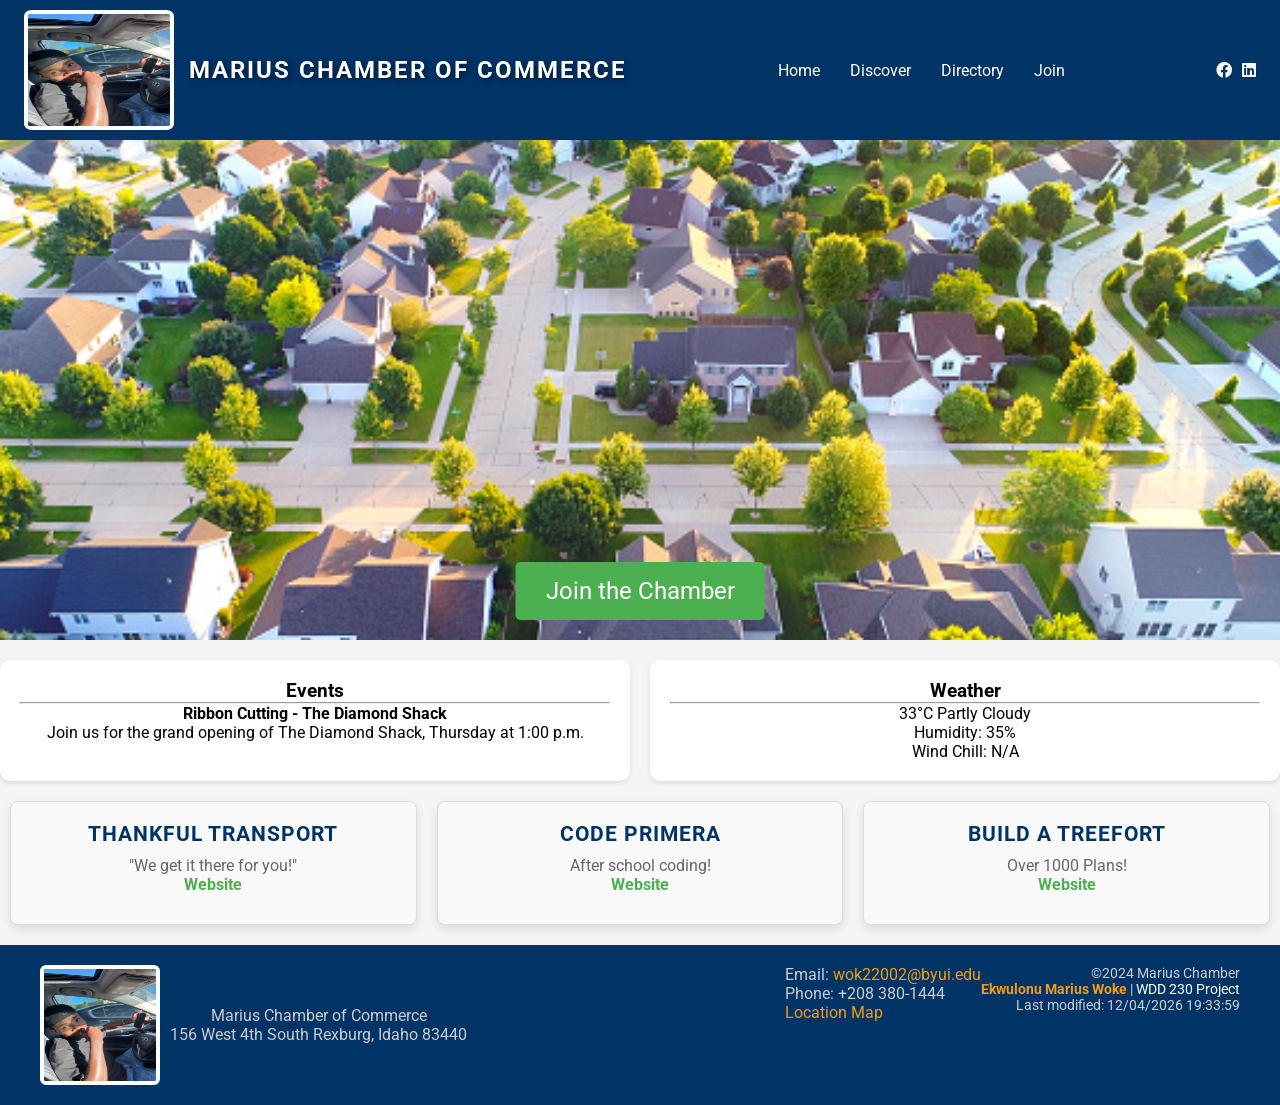
<file: chamber/index.html>
<!DOCTYPE html>
<html lang="en">

<head>
    <meta charset="UTF-8">
    <meta name="viewport" content="width=device-width, initial-scale=1.0">
    <meta name="author" content="Marius Woke">
    <meta name="description"
        content="Chamber of Commerce website by Marius Woke. Learn more about the Chamber, join us, and explore current events and companies in the community.">
    <meta property="og:title" content="Marius Chamber of Commerce - Business Directory & Events" />
    <meta property="og:type" content="website" />
    <meta property="og:image" content="profile_pic.jpg" />
    <meta property="og:url" content="https://yourwebsite.com" />
    <link rel="icon" href="images/favico.ico" type="image/x-icon">
    <title>Marius Chamber of Commerce - Business Directory & Events</title>
    <link href="https://fonts.googleapis.com/css2?family=Roboto:wght@400;700&display=swap" rel="stylesheet">
    <link rel="stylesheet" href="https://cdnjs.cloudflare.com/ajax/libs/font-awesome/5.15.4/css/all.min.css">
    <link rel="stylesheet" href="styles/base.css">
    <link rel="stylesheet" href="styles/larger.css" media="screen and (min-width: 611px)">
    <link rel="stylesheet" href="styles/ham.css">
</head>

<body>
    <header>
        <nav class="nav-bar">
            <div class="logo">
                <img src='images/profile_pic.jpg' alt="Marius logo">
                <p>Marius Chamber of Commerce</p>
            </div>
            <ul class="nav-menu">
                <li class="nav-item">
                    <a href="index.html" class="nav-link">Home</a>
                </li>
                <li class="nav-item">
                    <a href="discover.html" class="nav-link">Discover</a>
                </li>
                <li class="nav-item">
                    <a href="directory.html" class="nav-link">Directory</a>
                </li>
                <li class="nav-item">
                    <a href="join.html" class="nav-link">Join</a>
                </li>
            </ul>
            <div class="social-icons">
                <a href="https://www.facebook.com" target="_blank" aria-label="Facebook">
                    <i class="fab fa-facebook"></i>
                </a>
                <a href="https://www.linkedin.com" target="_blank" aria-label="LinkedIn">
                    <i class="fab fa-linkedin"></i>
                </a>
            </div>
            <div class="hamburger">
                <span class="bar"></span>
                <span class="bar"></span>
                <span class="bar"></span>
            </div>
        </nav>
    </header>


    <main>
        <div class="hero">
            <img src="images/community.jpg" alt="Scenic view of the community">
            <a href="join.html" class="cta">Join the Chamber</a>
        </div>
        <div class="events-weather">
            <section id="current-events">
                <h3>Events</h3>
                <hr>
                <p><strong>Ribbon Cutting - The Diamond Shack</strong><br>
                    Join us for the grand opening of The Diamond Shack, Thursday at 1:00 p.m.</p>
            </section>

            <section id="weather">
                <h3>Weather</h3>
                <hr>
                <div class="weather-card">
                    <p>33°C Partly Cloudy</p>
                    <p>Humidity: 35%</p>
                    <p>Wind Chill: N/A</p>
                </div>
            </section>
        </div>

        <h3 class="spot">Member Spotlights</h3>

        <section id="company-spotlights">
            <div class="spotlights">
                <div class="spotlight">
                    <h4>Thankful Transport</h4>
                    <p>"We get it there for you!"<br> <a href="#">Website</a></p>
                </div>
                <div class="spotlight">
                    <h4>Code Primera</h4>
                    <p>After school coding!<br> <a href="#">Website</a></p>
                </div>
                <div class="spotlight">
                    <h4>Build A Treefort</h4>
                    <p>Over 1000 Plans!<br> <a href="#">Website</a></p>
                </div>
            </div>
        </section>
    </main>

    <footer>
        <div class="footer-content">
            <div class="footer-logo-text">
                <img src="images/profile_pic.jpg" alt="Marius Chamber of Commerce Logo">
                <p>Marius Chamber of Commerce<br>156 West 4th South Rexburg, Idaho 83440</p>
            </div>
            <div class="contact-info">

                <p>Email: <a href="wok22002@byui.edu">wok22002@byui.edu</a> <br>Phone: +208 380-1444</p>
                <p><a href="#">Location Map</a></p>
            </div>
            <div class="footer-links">
                <p>&copy;2024 Marius Chamber</p>
                <p><span class="author">Ekwulonu Marius Woke</span> | <span class="project">WDD 230 Project</span></p>
                <p id="lastModified">Last modified: <span id="modifiedDate"></span></p>
            </div>
        </div>
    </footer>

    <script src="scripts/getDate.js"></script>
    <script src="scripts/ham.js"></script>
</body>

</html>
</file>
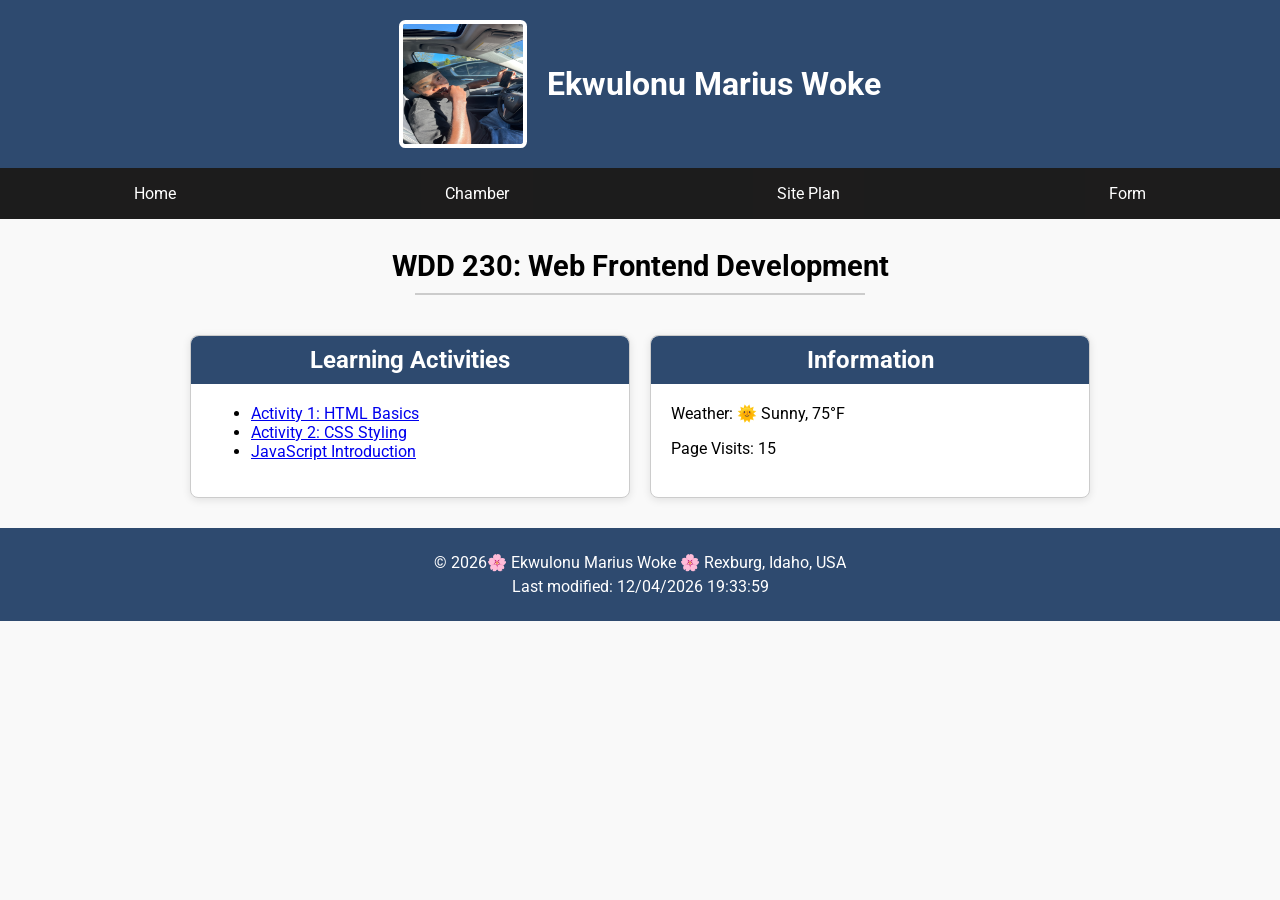
<file: week_01/index.html>
<!DOCTYPE html>
<html lang="en">

<head>
    <meta charset="UTF-8">
    <meta name="viewport" content="width=device-width, initial-scale=1.0">
    <link rel="icon" href="images/favicon.ico" type="image/x-icon">
    <meta name="description"
        content="WDD 230 - Web Frontend Development course assignment portal by Ekwulonu Marius Woke. Explore projects and assignments for the course.">
    <title>Ekwulonu Marius Woke - WDD 230 - Web Frontend Development</title>
    <link href="https://fonts.googleapis.com/css2?family=Roboto:wght@400;700&display=swap" rel="stylesheet">
    <link rel="stylesheet" href="styles/base.css">
    <link rel="stylesheet" href="styles/larger.css">
</head>

<body>
    <header>
        <div class="header-container">
            <img src="images/profile_pic.jpg" alt="Ekwulonu Marius Woke Profile Image" class="profile-pic">
            <div class="header-text">
                <h1>Ekwulonu Marius Woke</h1>
            </div>
        </div>
    </header>

    <nav>
        <div class="ham-menu">
            <span></span>
            <span></span>
            <span></span>
        </div>
        <ul class="nav-links">
            <li><a href="#home">Home</a></li>
            <li><a href="#assignments">Chamber</a></li>
            <li><a href="chamber_site_plan.html">Site Plan</a></li>
            <li><a href="#contact">Form</a></li>
        </ul>
    </nav>

    <main>
        <div class="title-container">
            <h1>WDD 230: Web Frontend Development</h1>
            <hr>
        </div>

        <section class="card">
            <h2>Learning Activities</h2>
            <ul>
                <li><a href="#activity1">Activity 1: HTML Basics</a></li>
                <li><a href="#activity2">Activity 2: CSS Styling</a></li>
                <li><a href="#activity3">JavaScript Introduction</a></li>
            </ul>
        </section>

        <section class="card">
            <h2>Information</h2>
            <p>Weather: 🌞 Sunny, 75°F</p>
            <p>Page Visits: 15</p>
        </section>
    </main>

    <footer>
        <p>© <span id="currentYear"></span>🌸 Ekwulonu Marius Woke 🌸 Rexburg, Idaho, USA</p>
        <p id="lastModified">Last modified: <span id="modifiedDate"></span></p>
    </footer>

    <script src="scripts/getDates.js"></script>
</body>

</html>
</file>
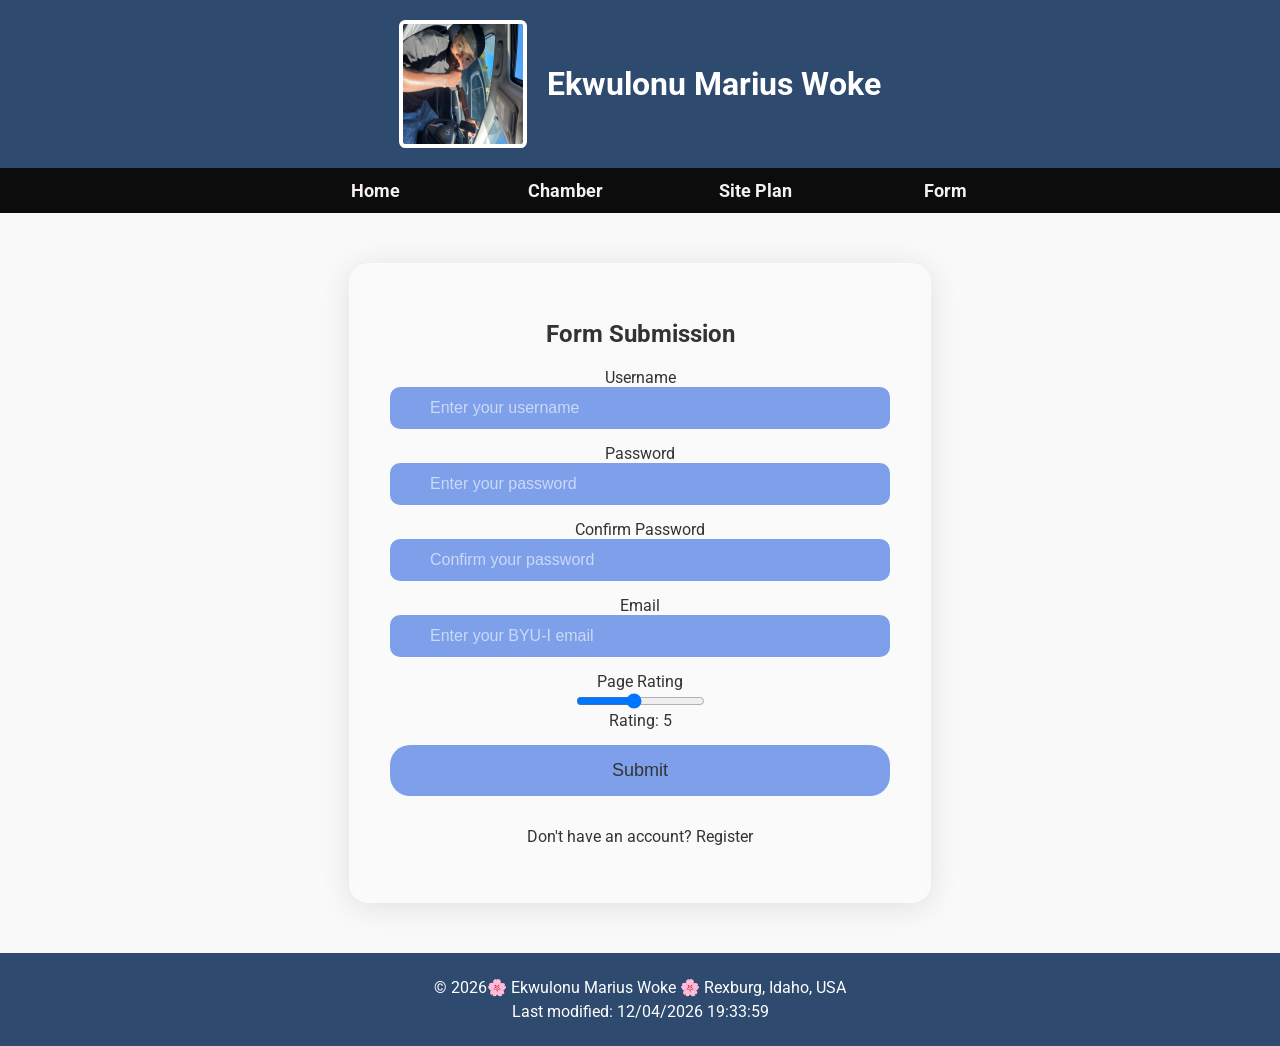
<file: form.html>
<!DOCTYPE html>
<html lang="en">

<head>
    <meta charset="UTF-8">
    <meta name="viewport" content="width=device-width, initial-scale=1.0">
    <link rel="icon" href="images/favicon.ico" type="image/x-icon">
    <meta name="author" content="Marius Woke">
    <meta name="description"
        content="Join the Marius Chamber of Commerce to connect with local businesses, grow your network, and participate in community events. Discover opportunities to engage and support local companies with us">
    <title>Ekwulonu Marius Woke - WDD 230 - Web Frontend Development</title>
    <link href="https://fonts.googleapis.com/css2?family=Roboto:wght@400;700&display=swap" rel="stylesheet">
    <link rel="stylesheet" href="styles/base.css">
    <link rel="stylesheet" href="styles/larger.css">
    <link rel="stylesheet" href="styles/form.css">
</head>

<body>
    <header>
        <div class="header-container">
            <img src="images/profile_pic.webp" alt="Ekwulonu Marius Woke Profile Image" class="profile-pic"
                loading="lazy">
            <div class="header-text">
                <h1>Ekwulonu Marius Woke</h1>
            </div>
        </div>
    </header>

    <nav>
        <a id="menu" href="#"></a>
        <ul class="navigation">
            <li><a href="index.html">Home</a></li>
            <li><a href="chamber/index.html">Chamber</a></li>
            <li><a href="chamber_site_plan.html">Site Plan</a></li>
            <li><a href="form.html">Form</a></li>
        </ul>
    </nav>

    <main>
        <!-- Centered form container -->
        <div class="form-container">
            <form class="custom-form" method="GET" action="record.html">
                <h1>Form Submission</h1>

                <!-- Username -->
                <label for="username">Username</label>
                <div class="input-container">
                    <i class="fas fa-user"></i>
                    <input type="text" id="username" name="username" placeholder="Enter your username" required>
                </div>

                <!-- Password -->
                <label for="password">Password</label>
                <div class="input-container">
                    <i class="fas fa-lock"></i>
                    <input type="password" id="password" name="password" placeholder="Enter your password" required
                        pattern="[a-zA-Z0-9]{8,}"
                        title="Password must be at least 8 characters long and only alpha-numeric">
                </div>

                <!-- Confirm Password -->
                <label for="confirm-password">Confirm Password</label>
                <div class="input-container">
                    <i class="fas fa-lock"></i>
                    <input type="password" id="confirm-password" name="confirm-password"
                        placeholder="Confirm your password" required>
                </div>

                <!-- Email -->
                <label for="email">Email</label>
                <div class="input-container">
                    <i class="fas fa-envelope"></i>
                    <input type="email" id="email" name="email" placeholder="Enter your BYU-I email" required
                        pattern="[a-zA-Z0-9._%+-]+@byui\.edu$"
                        title="Please enter a valid email address from the byui.edu domain">
                </div>

                <!-- Page Rating -->
                <label for="rating">Page Rating</label>
                <input type="range" id="rating" name="rating" min="1" max="10" step="1" value="5"
                    oninput="document.getElementById('rating-value').textContent = this.value">
                <span class="rating-value">Rating: <span id="rating-value">5</span></span>

                <!-- Submit Button -->
                <button type="submit">Submit</button>

                <div class="register">
                    <p>Don't have an account? <a href="#">Register</a></p>
                </div>
            </form>
        </div>
    </main>

    <footer>
        <p>© <span id="currentYear"></span>🌸 Ekwulonu Marius Woke 🌸 Rexburg, Idaho, USA</p>
        <p id="lastModified">Last modified: <span id="modifiedDate"></span></p>
    </footer>

    <script src="scripts/getDates.js"></script>
    <script src="scripts/form.js"></script>
</body>

</html>
</file>
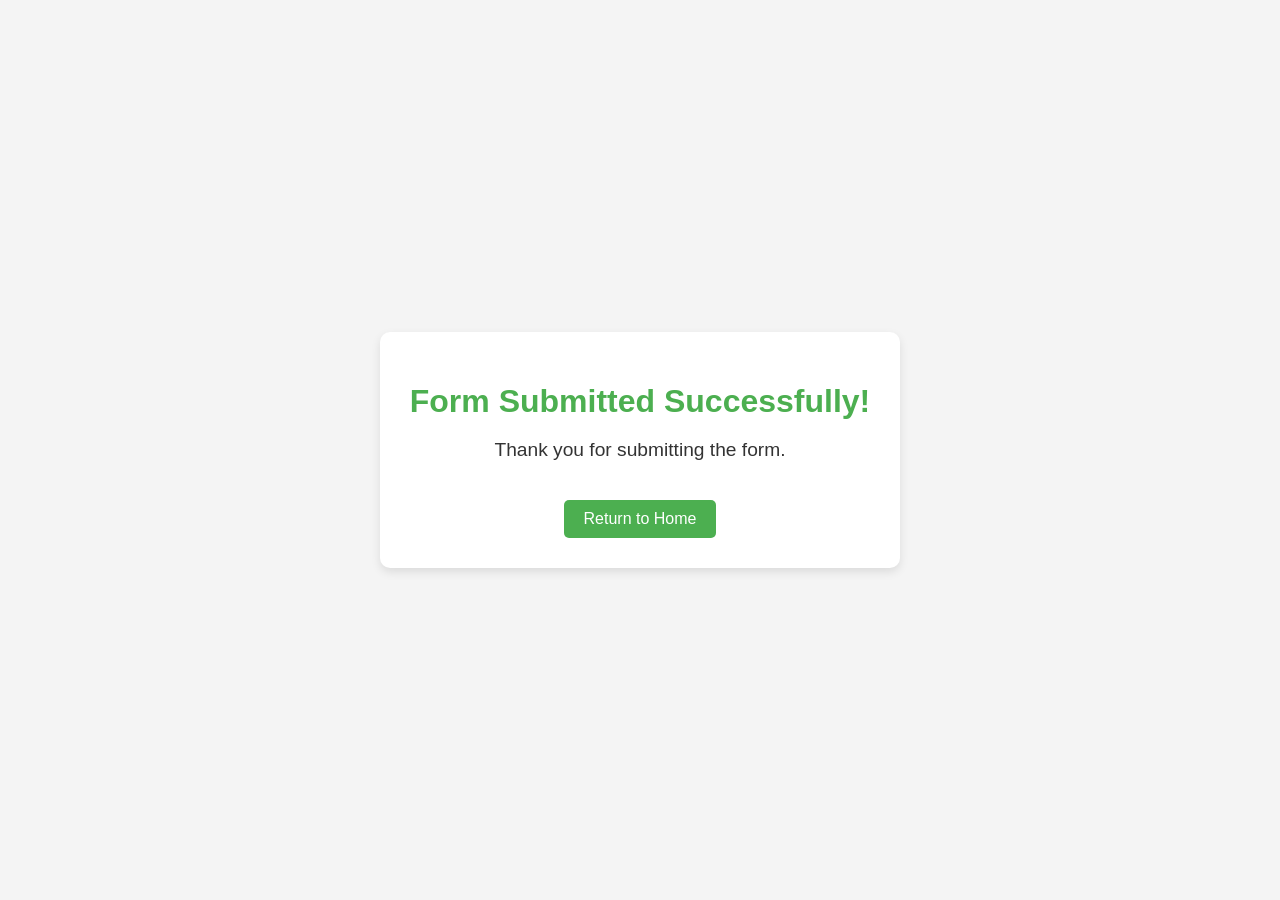
<file: record.html>
<!DOCTYPE html>
<html lang="en">

<head>
    <meta charset="UTF-8">
    <meta name="viewport" content="width=device-width, initial-scale=1.0">
    <title>Submission Confirmation</title>
    <style>
        body {
            font-family: 'Roboto', sans-serif;
            background-color: #f4f4f4;
            display: flex;
            justify-content: center;
            align-items: center;
            height: 100vh;
            margin: 0;
        }

        .confirmation-container {
            background-color: white;
            padding: 30px;
            border-radius: 10px;
            box-shadow: 0 4px 10px rgba(0, 0, 0, 0.1);
            text-align: center;
        }

        .confirmation-container h1 {
            color: #4CAF50;
            font-size: 2em;
            margin-bottom: 10px;
        }

        .confirmation-container p {
            font-size: 1.2em;
            color: #333;
        }

        .confirmation-container a {
            display: inline-block;
            margin-top: 20px;
            padding: 10px 20px;
            background-color: #4CAF50;
            color: white;
            text-decoration: none;
            border-radius: 5px;
            transition: background-color 0.3s ease;
        }

        .confirmation-container a:hover {
            background-color: #45a049;
        }
    </style>
</head>

<body>
    <div class="confirmation-container">
        <h1>Form Submitted Successfully!</h1>
        <p>Thank you for submitting the form.</p>
        <a href="index.html">Return to Home</a>
    </div>
</body>

</html>
</file>
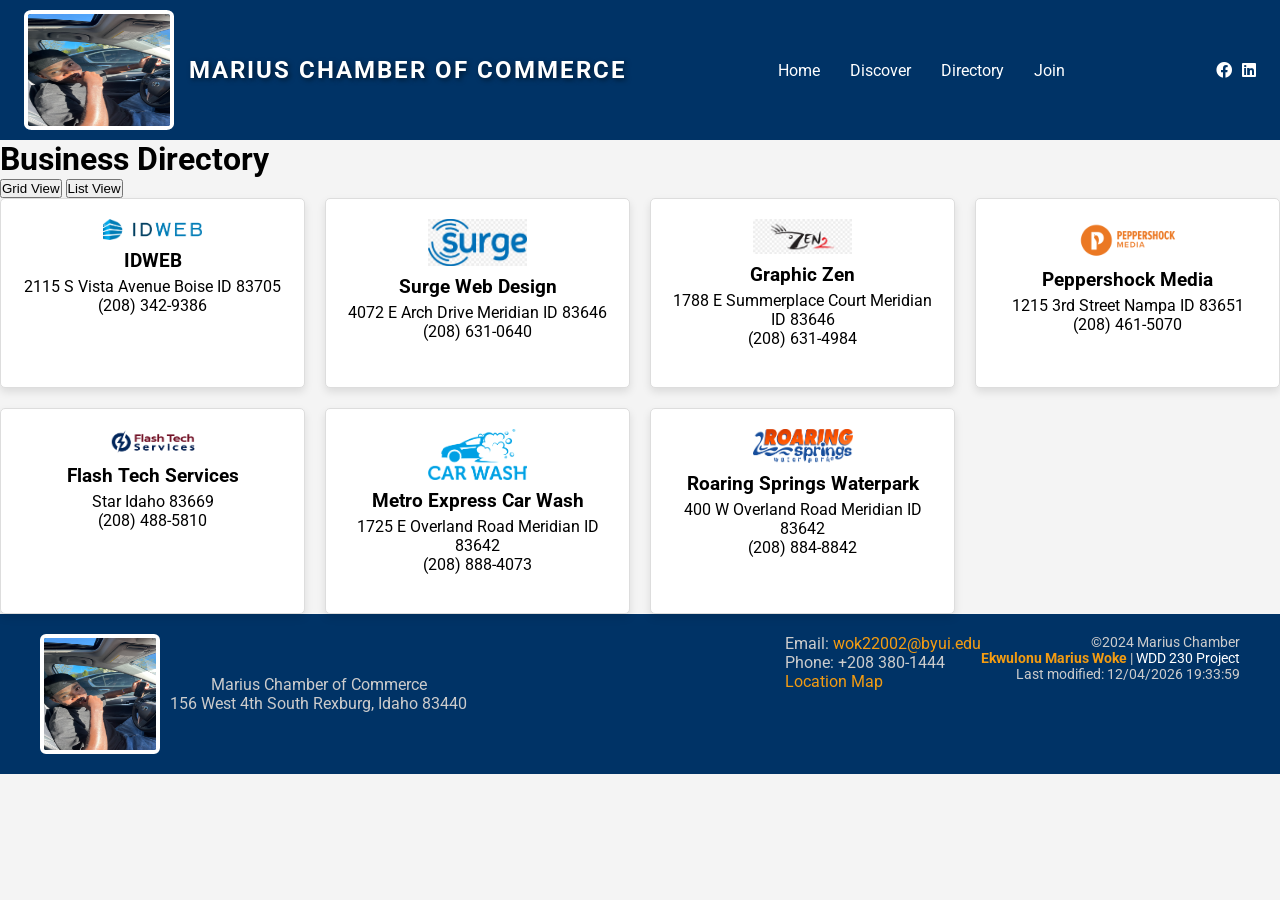
<file: chamber/directory.html>
<!DOCTYPE html>
<html lang="en">

<head>
    <meta charset="UTF-8">
    <meta name="viewport" content="width=device-width, initial-scale=1.0">
    <meta name="author" content="Marius Woke">
    <meta name="description"
        content="Explore the Marius Chamber of Commerce Business Directory to connect with local businesses, discover services, and find opportunities to support and grow within our community.">
    <meta property="og:title" content="Business Directory - Marius Chamber of Commerce" />
    <meta property="og:type" content="website" />
    <meta property="og:image" content="profile_pic.jpg" />
    <meta property="og:url" content="https://yourwebsite.com" />
    <link rel="icon" href="images/favico.ico" type="image/x-icon">
    <title>Business Directory - Marius Chamber of Commerce</title>
    <link href="https://fonts.googleapis.com/css2?family=Roboto:wght@400;700&display=swap" rel="stylesheet">
    <link rel="stylesheet" href="https://cdnjs.cloudflare.com/ajax/libs/font-awesome/5.15.4/css/all.min.css">
    <link rel="stylesheet" href="styles/base.css">
    <link rel="stylesheet" href="styles/larger.css" media="screen and (min-width: 611px)">
    <link rel="stylesheet" href="styles/ham.css">
</head>

<body>
    <header>
        <nav class="nav-bar">
            <div class="logo">
                <img src='images/profile_pic.jpg' alt="Marius logo">
                <p>Marius Chamber of Commerce</p>
            </div>
            <ul class="nav-menu">
                <li class="nav-item">
                    <a href="index.html" class="nav-link">Home</a>
                </li>
                <li class="nav-item">
                    <a href="discover.html" class="nav-link">Discover</a>
                </li>
                <li class="nav-item">
                    <a href="directory.html" class="nav-link">Directory</a>
                </li>
                <li class="nav-item">
                    <a href="join.html" class="nav-link">Join</a>
                </li>
            </ul>
            <div class="social-icons">
                <a href="https://www.facebook.com" target="_blank" aria-label="Facebook">
                    <i class="fab fa-facebook"></i>
                </a>
                <a href="https://www.linkedin.com" target="_blank" aria-label="LinkedIn">
                    <i class="fab fa-linkedin"></i>
                </a>
            </div>
            <div class="hamburger">
                <span class="bar"></span>
                <span class="bar"></span>
                <span class="bar"></span>
            </div>
        </nav>
    </header>

    <main>
        <h1>Business Directory</h1>
        <div class="toggle-buttons">
            <button id="grid-view" onclick="toggleView('grid')">Grid View</button>
            <button id="list-view" onclick="toggleView('list')">List View</button>
        </div>
        <div id="directory-container" class="grid"></div>
    </main>



    <footer>
        <div class="footer-content">
            <div class="footer-logo-text">
                <img src="images/profile_pic.jpg" alt="Marius Chamber of Commerce Logo">
                <p>Marius Chamber of Commerce<br>156 West 4th South Rexburg, Idaho 83440</p>
            </div>
            <div class="contact-info">

                <p>Email: <a href="wok22002@byui.edu">wok22002@byui.edu</a> <br>Phone: +208 380-1444</p>
                <p><a href="#">Location Map</a></p>
            </div>
            <div class="footer-links">
                <p>&copy;2024 Marius Chamber</p>
                <p><span class="author">Ekwulonu Marius Woke</span> | <span class="project">WDD 230 Project</span></p>
                <p id="lastModified">Last modified: <span id="modifiedDate"></span></p>
            </div>
        </div>
    </footer>

    <script src="scripts/getDate.js"></script>
    <script src="scripts/ham.js"></script>
    <script src="scripts/members.js"></script>
</body>

</html>
</file>
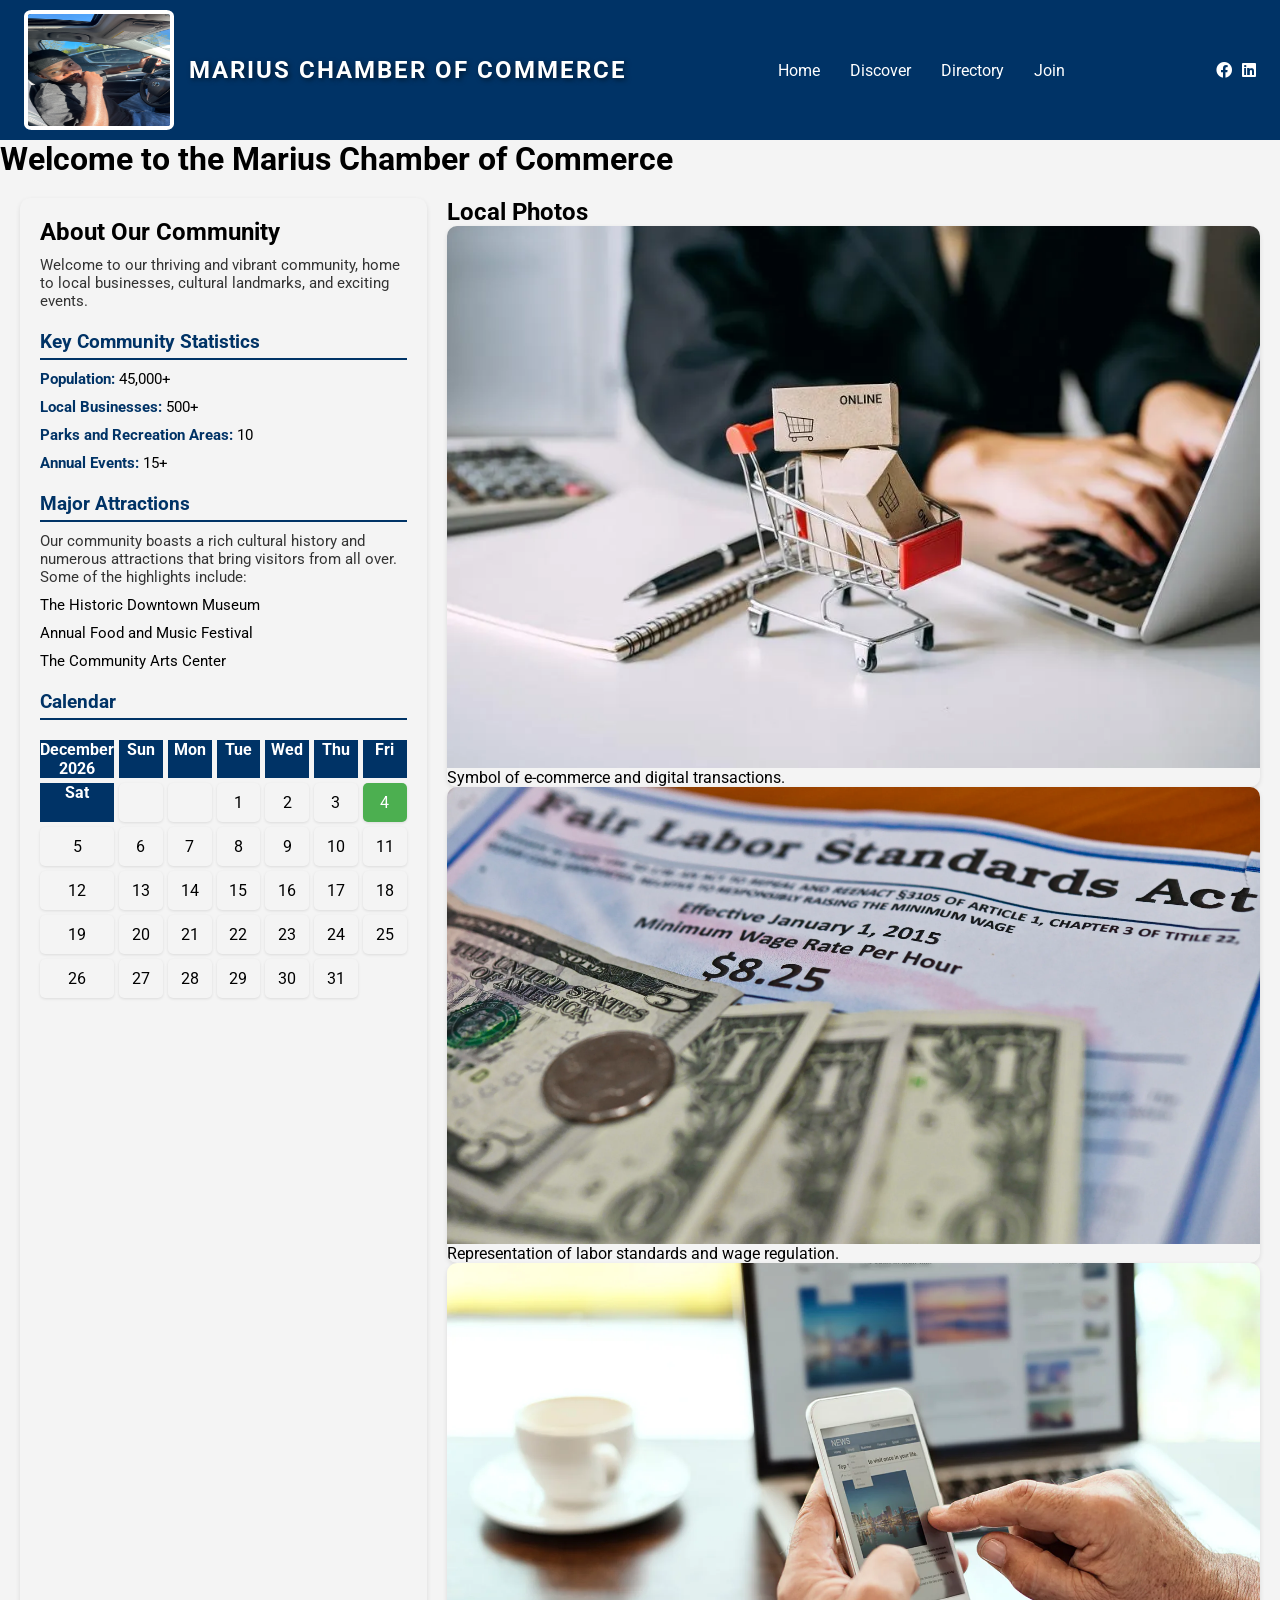
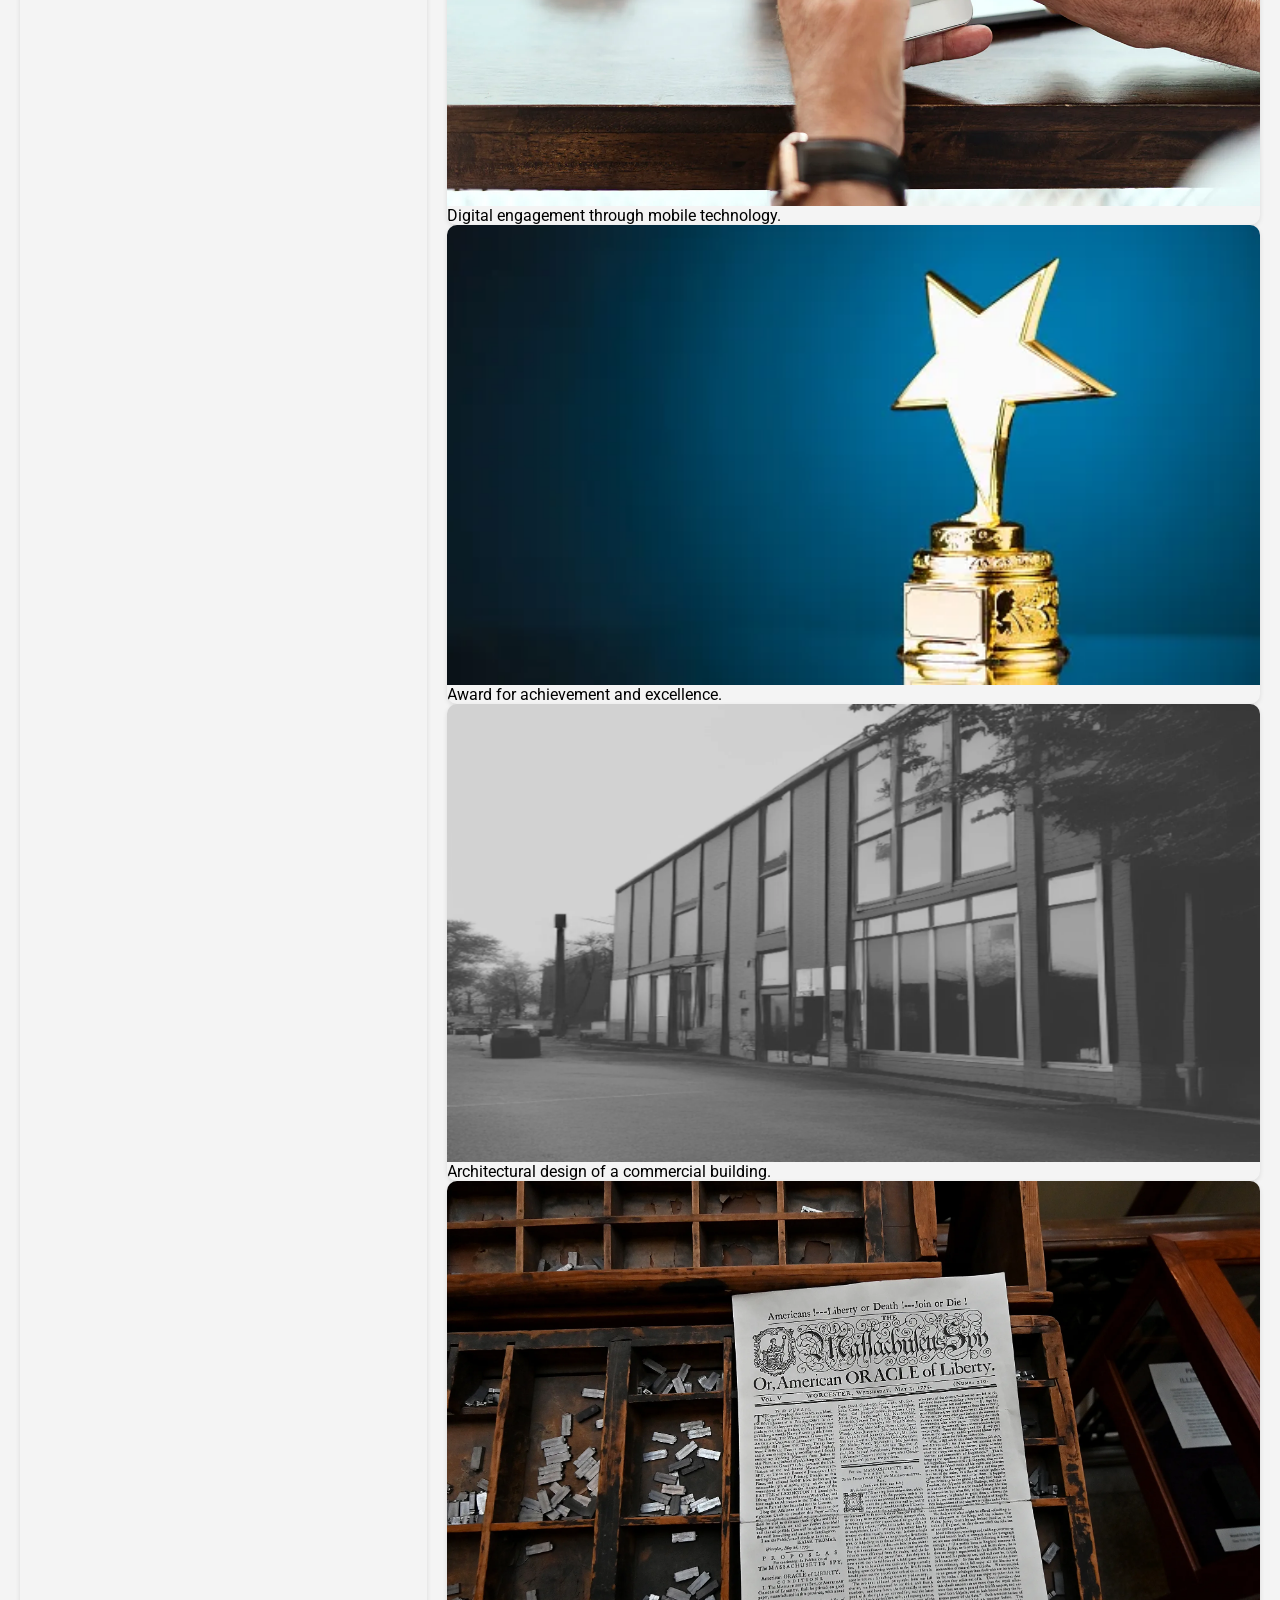
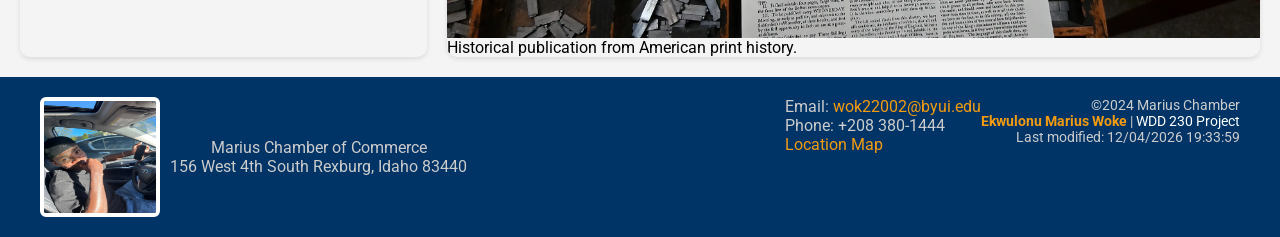
<file: chamber/discover.html>
<!DOCTYPE html>
<html lang="en">

<head>
    <meta charset="UTF-8">
    <meta name="viewport" content="width=device-width, initial-scale=1.0">
    <meta name="description" content="Join us in our discovery!">
    <meta name="author" content="Marius Woke">
    <meta property="og:title"
        content="Discover local businesses, events, and community highlights with the Marius Chamber. Join us and explore new opportunities for connection and growth." />
    <meta property="og:type" content="article" />
    <meta property="og:image" content="https://chamber/images/profile_pic.jpg" />
    <meta property="og:url" content="https://yourwebsite.com" />
    <link rel="icon" href="images/favico.ico" type="image/x-icon">
    <title>Discover Local Businesses & Events - Marius Chamber</title>
    <link href="https://fonts.googleapis.com/css2?family=Roboto:wght@400;700&display=swap" rel="stylesheet">
    <link rel="stylesheet" href="https://cdnjs.cloudflare.com/ajax/libs/font-awesome/5.15.4/css/all.min.css">
    <link rel="stylesheet" href="styles/base.css">
    <link rel="stylesheet" href="styles/larger.css" media="screen and (min-width: 611px)">
    <link rel="stylesheet" href="styles/ham.css">
</head>

<body>
    <header>
        <nav class="nav-bar">
            <div class="logo">
                <img src='images/profile_pic.jpg' alt="Marius logo">
                <p>Marius Chamber of Commerce</p>
            </div>
            <ul class="nav-menu">
                <li class="nav-item">
                    <a href="index.html" class="nav-link">Home</a>
                </li>
                <li class="nav-item">
                    <a href="discover.html" class="nav-link">Discover</a>
                </li>
                <li class="nav-item">
                    <a href="directory.html" class="nav-link">Directory</a>
                </li>
                <li class="nav-item">
                    <a href="join.html" class="nav-link">Join</a>
                </li>
            </ul>
            <div class="social-icons">
                <a href="https://www.facebook.com" target="_blank" aria-label="Facebook">
                    <i class="fab fa-facebook"></i>
                </a>
                <a href="https://www.linkedin.com" target="_blank" aria-label="LinkedIn">
                    <i class="fab fa-linkedin"></i>
                </a>
            </div>
            <div class="hamburger">
                <span class="bar"></span>
                <span class="bar"></span>
                <span class="bar"></span>
            </div>
        </nav>
    </header>

    <!-- Add H1 for the main heading of the page -->
    <h1>Welcome to the Marius Chamber of Commerce</h1>

    <!-- Main Content Area -->
    <main class="discover-container">
        <!-- Sidebar with Grid -->
        <aside class="sidebar">
            <h2>About Our Community</h2>
            <p>Welcome to our thriving and vibrant community, home to local businesses, cultural landmarks, and exciting
                events.</p>

            <!-- Community Statistics Section -->
            <h3>Key Community Statistics</h3>
            <ul class="community-stats">
                <li><strong>Population:</strong> 45,000+</li>
                <li><strong>Local Businesses:</strong> 500+</li>
                <li><strong>Parks and Recreation Areas:</strong> 10</li>
                <li><strong>Annual Events:</strong> 15+</li>
            </ul>

            <!-- Major Attractions Section -->
            <h3>Major Attractions</h3>
            <p>Our community boasts a rich cultural history and numerous attractions that bring visitors from all over.
                Some of the highlights include:</p>
            <ul class="community-attractions">
                <li>The Historic Downtown Museum</li>
                <li>Annual Food and Music Festival</li>
                <li>The Community Arts Center</li>
            </ul>

            <h3>Calendar</h3>
            <div id="calendar"></div>
        </aside>

        <!-- Main Content Area for Images -->
        <section class="image-gallery">
            <h2>Local Photos</h2>
            <div class="gallery">
                <figure>
                    <img src="images/chamber2.webp" alt="Caption 1" loading="lazy"> <!-- Added loading="lazy" -->
                    <figcaption>Symbol of e-commerce and digital transactions.</figcaption>
                </figure>
                <figure>
                    <img src="images/chamber3.webp" alt="Caption 2" loading="lazy"> <!-- Added loading="lazy" -->
                    <figcaption> Representation of labor standards and wage regulation.</figcaption>
                </figure>
                <figure>
                    <img src="images/chamber4.webp" alt="Caption 3" loading="lazy"> <!-- Added loading="lazy" -->
                    <figcaption>Digital engagement through mobile technology.</figcaption>
                </figure>
                <figure>
                    <img src="images/chamber5.webp" alt="Caption 4" loading="lazy"> <!-- Added loading="lazy" -->
                    <figcaption>Award for achievement and excellence.</figcaption>
                </figure>
                <figure>
                    <img src="images/chamber6.webp" alt="Caption 5" loading="lazy"> <!-- Added loading="lazy" -->
                    <figcaption>Architectural design of a commercial building.</figcaption>
                </figure>
                <figure>
                    <img src="images/chamber7.webp" alt="Caption 6" loading="lazy"> <!-- Added loading="lazy" -->
                    <figcaption>Historical publication from American print history.</figcaption>
                </figure>
            </div>
        </section>
    </main>
    <footer>
        <div class="footer-content">
            <div class="footer-logo-text">
                <img src="images/profile_pic.jpg" alt="Marius Chamber of Commerce Logo">
                <p>Marius Chamber of Commerce<br>156 West 4th South Rexburg, Idaho 83440</p>
            </div>
            <div class="contact-info">
                <p>Email: <a href="wok22002@byui.edu">wok22002@byui.edu</a> <br>Phone: +208 380-1444</p>
                <p><a href="#">Location Map</a></p>
            </div>
            <div class="footer-links">
                <p>&copy;2024 Marius Chamber</p>
                <p><span class="author">Ekwulonu Marius Woke</span> | <span class="project">WDD 230 Project</span></p>
                <p id="lastModified">Last modified: <span id="modifiedDate"></span></p>
            </div>
        </div>
    </footer>

    <script src="scripts/getDate.js"></script>
    <script src="scripts/lazyLoad.js"></script>
    <script src="scripts/calendar.js"></script>
</body>

</html>
</file>
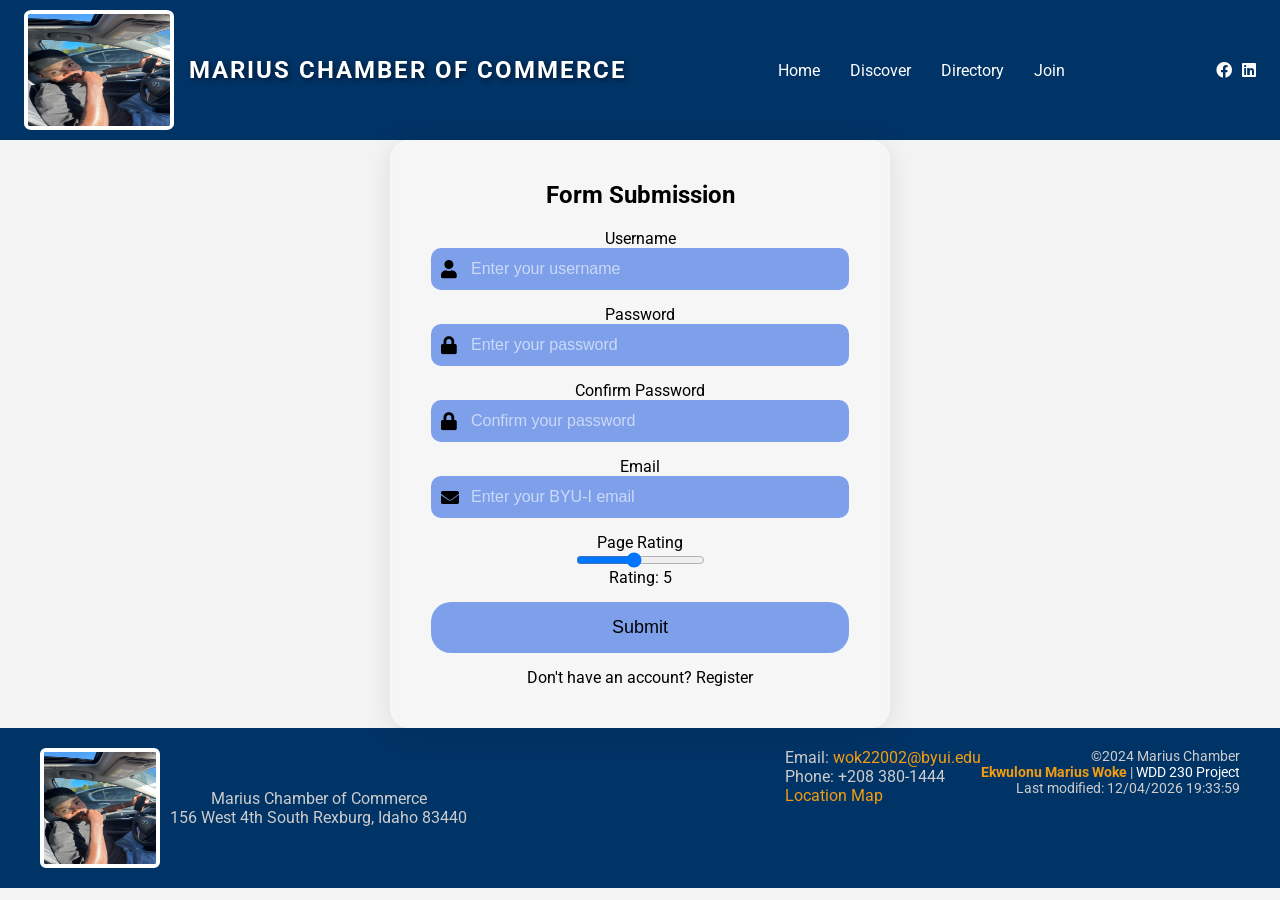
<file: chamber/form.html>
<!DOCTYPE html>
<html lang="en">

<head>
    <meta charset="UTF-8">
    <meta name="viewport" content="width=device-width, initial-scale=1.0">
    <meta name="description"
        content="Chamber of Commerce website by Joseph Kamara. Learn more about the Chamber, join us, and explore current events and companies in the community.">
    <meta property="og:title" content="Chamber of Commerce - Join Us!" />
    <meta property="og:type" content="website" />
    <meta property="og:image" content="profile_pic.jpg" />
    <meta property="og:url" content="https://yourwebsite.com" />
    <link rel="icon" href="images/favico.ico" type="image/x-icon">
    <title>Chamber of Commerce - Join Us!</title>
    <link href="https://fonts.googleapis.com/css2?family=Roboto:wght@400;700&display=swap" rel="stylesheet">
    <link rel="stylesheet" href="https://cdnjs.cloudflare.com/ajax/libs/font-awesome/5.15.4/css/all.min.css">
    <link rel="stylesheet" href="styles/base.css">
    <link rel="stylesheet" href="styles/larger.css" media="screen and (min-width: 611px)">
    <link rel="stylesheet" href="styles/form.css">
    <link rel="stylesheet" href="styles/ham.css">
</head>

<body>
    <header>
        <nav class="nav-bar">
            <div class="logo">
                <img src='images/profile_pic.jpg' alt="Marius logo">
                <p>Marius Chamber of Commerce</p>
            </div>
            <ul class="nav-menu">
                <li class="nav-item">
                    <a href="index.html" class="nav-link">Home</a>
                </li>
                <li class="nav-item">
                    <a href="discover.html" class="nav-link">Discover</a>
                </li>
                <li class="nav-item">
                    <a href="directory.html" class="nav-link">Directory</a>
                </li>
                <li class="nav-item">
                    <a href="join.html" class="nav-link">Join</a>
                </li>
            </ul>
            <div class="social-icons">
                <a href="https://www.facebook.com" target="_blank" aria-label="Facebook">
                    <i class="fab fa-facebook"></i>
                </a>
                <a href="https://www.linkedin.com" target="_blank" aria-label="LinkedIn">
                    <i class="fab fa-linkedin"></i>
                </a>
            </div>
            <div class="hamburger">
                <span class="bar"></span>
                <span class="bar"></span>
                <span class="bar"></span>
            </div>
        </nav>
    </header>

    <main>
        <form class="custom-form" method="GET" action="record.html">
            <h1>Form Submission</h1>

            <!-- Username -->
            <label for="username">Username</label>
            <div class="input-container">
                <i class="fas fa-user"></i>
                <input type="text" id="username" name="username" placeholder="Enter your username" required>
            </div>

            <!-- Password -->
            <label for="password">Password</label>
            <div class="input-container">
                <i class="fas fa-lock"></i>
                <input type="password" id="password" name="password" placeholder="Enter your password" required
                    pattern="[a-zA-Z0-9]{8,}"
                    title="Password must be at least 8 characters long and only alpha-numeric">
            </div>

            <!-- Confirm Password -->
            <label for="confirm-password">Confirm Password</label>
            <div class="input-container">
                <i class="fas fa-lock"></i>
                <input type="password" id="confirm-password" name="confirm-password" placeholder="Confirm your password"
                    required>
            </div>

            <!-- Email -->
            <label for="email">Email</label>
            <div class="input-container">
                <i class="fas fa-envelope"></i>
                <input type="email" id="email" name="email" placeholder="Enter your BYU-I email" required
                    pattern="[a-zA-Z0-9._%+-]+@byui\.edu$"
                    title="Please enter a valid email address from the byui.edu domain">
            </div>

            <!-- Page Rating -->
            <label for="rating">Page Rating</label>
            <input type="range" id="rating" name="rating" min="1" max="10" step="1" value="5"
                oninput="document.getElementById('rating-value').textContent = this.value">
            <span class="rating-value">Rating: <span id="rating-value">5</span></span>

            <!-- Submit Button -->
            <button type="submit">Submit</button>

            <div class="register">
                <p>Don't have an account? <a href="#">Register</a></p>
            </div>
        </form>
    </main>

    <footer>
        <div class="footer-content">
            <div class="footer-logo-text">
                <img src="images/profile_pic.jpg" alt="Marius Chamber of Commerce Logo">
                <p>Marius Chamber of Commerce<br>156 West 4th South Rexburg, Idaho 83440</p>
            </div>
            <div class="contact-info">

                <p>Email: <a href="wok22002@byui.edu">wok22002@byui.edu</a> <br>Phone: +208 380-1444</p>
                <p><a href="#">Location Map</a></p>
            </div>
            <div class="footer-links">
                <p>&copy;2024 Marius Chamber</p>
                <p><span class="author">Ekwulonu Marius Woke</span> | <span class="project">WDD 230 Project</span></p>
                <p id="lastModified">Last modified: <span id="modifiedDate"></span></p>
            </div>
        </div>
    </footer>

    <script src="scripts/getDate.js"></script>
    <script src="scripts/form.js"></script>
</body>

</html>
</file>
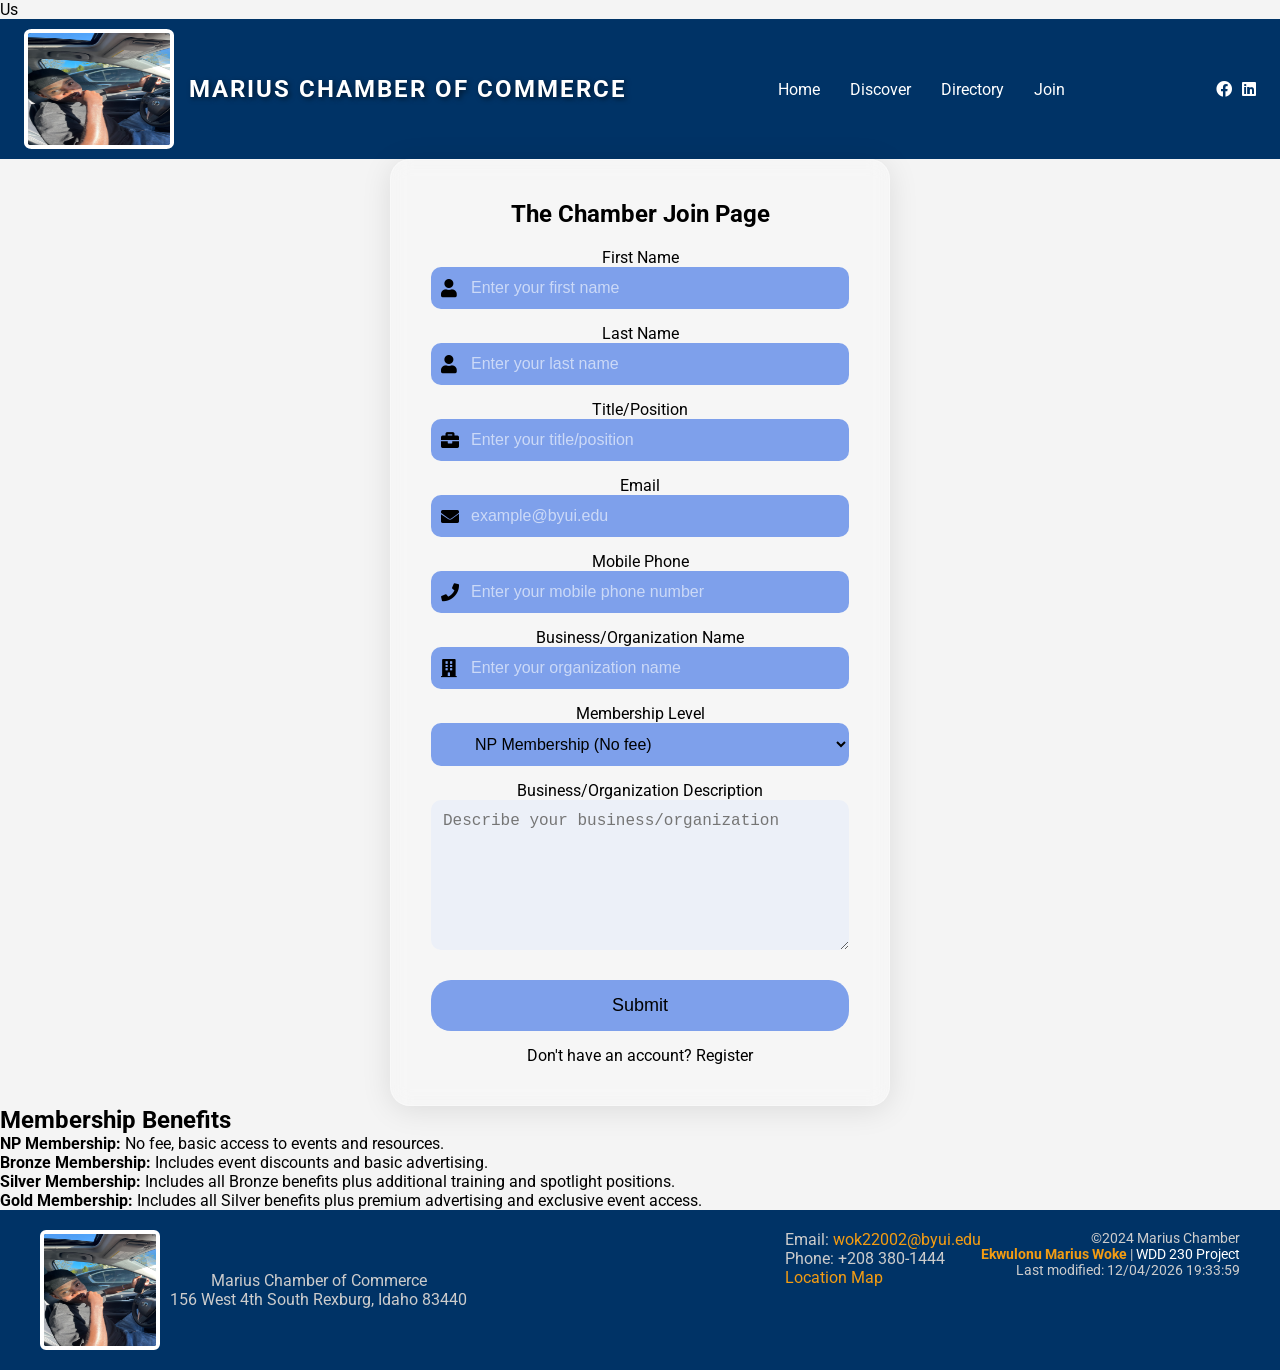
<file: chamber/join.html>
Us
<!DOCTYPE html>
<html lang="en">

<head>
    <meta charset="UTF-8">
    <meta name="viewport" content="width=device-width, initial-scale=1.0">
    <meta name="author" content="Marius Woke">
    <meta name="description"
        content="Join the Marius Chamber of Commerce to connect with local businesses, grow your network, and participate in community events. Discover opportunities to engage and support local companies with us">
    <meta property="og:title" content="Join the Marius Chamber - Connect & Grow with Us" />
    <meta property="og:type" content="website" />
    <meta property="og:image" content="profile_pic.jpg" />
    <meta property="og:url" content="https://yourwebsite.com" />
    <link rel="icon" href="images/favico.ico" type="image/x-icon">
    <title>Join the Marius Chamber - Connect & Grow with Us</title>
    <link href="https://fonts.googleapis.com/css2?family=Roboto:wght@400;700&display=swap" rel="stylesheet">
    <link rel="stylesheet" href="https://cdnjs.cloudflare.com/ajax/libs/font-awesome/5.15.4/css/all.min.css">
    <link rel="stylesheet" href="styles/base.css">
    <link rel="stylesheet" href="styles/larger.css" media="screen and (min-width: 611px)">
    <link rel="stylesheet" href="styles/form.css">
    <link rel="stylesheet" href="styles/ham.css">
</head>

<body>
    <header>
        <nav class="nav-bar">
            <div class="logo">
                <img src='images/profile_pic.jpg' alt="Marius logo">
                <p>Marius Chamber of Commerce</p>
            </div>
            <ul class="nav-menu">
                <li class="nav-item">
                    <a href="index.html" class="nav-link">Home</a>
                </li>
                <li class="nav-item">
                    <a href="discover.html" class="nav-link">Discover</a>
                </li>
                <li class="nav-item">
                    <a href="directory.html" class="nav-link">Directory</a>
                </li>
                <li class="nav-item">
                    <a href="join.html" class="nav-link">Join</a>
                </li>
            </ul>
            <div class="social-icons">
                <a href="https://www.facebook.com" target="_blank" aria-label="Facebook">
                    <i class="fab fa-facebook"></i>
                </a>
                <a href="https://www.linkedin.com" target="_blank" aria-label="LinkedIn">
                    <i class="fab fa-linkedin"></i>
                </a>
            </div>
            <div class="hamburger">
                <span class="bar"></span>
                <span class="bar"></span>
                <span class="bar"></span>
            </div>
        </nav>
    </header>

    <main>
        <div class="form-container">
            <form class="custom-form" method="GET" action="thankyou.html">
                <h1>The Chamber Join Page</h1>

                <!-- First Name -->
                <label for="first-name">First Name</label>
                <div class="input-container">
                    <i class="fas fa-user"></i>
                    <input type="text" id="first-name" name="first-name" placeholder="Enter your first name" required>
                </div>

                <!-- Last Name -->
                <label for="last-name">Last Name</label>
                <div class="input-container">
                    <i class="fas fa-user"></i>
                    <input type="text" id="last-name" name="last-name" placeholder="Enter your last name" required>
                </div>

                <!-- Title/Position -->
                <label for="title">Title/Position</label>
                <div class="input-container">
                    <i class="fas fa-briefcase"></i>
                    <input type="text" id="title" name="title" placeholder="Enter your title/position"
                        pattern="[a-zA-Z\s-]{7,}"
                        title="Title must be at least 7 characters long and only contain letters, hyphens, and spaces">
                </div>

                <!-- Email -->
                <label for="email">Email</label>
                <div class="input-container">
                    <i class="fas fa-envelope"></i>
                    <input type="email" id="email" name="email" placeholder="example@byui.edu" required
                        pattern="[a-zA-Z0-9._%+-]+@byui\.edu$"
                        title="Please enter a valid email address from the byui.edu domain">
                </div>

                <!-- Mobile Phone -->
                <label for="phone">Mobile Phone</label>
                <div class="input-container">
                    <i class="fas fa-phone"></i>
                    <input type="tel" id="phone" name="phone" placeholder="Enter your mobile phone number" required>
                </div>

                <!-- Business/Organization Name -->
                <label for="organization">Business/Organization Name</label>
                <div class="input-container">
                    <i class="fas fa-building"></i>
                    <input type="text" id="organization" name="organization" placeholder="Enter your organization name"
                        required>
                </div>
                <label for="membership">Membership Level</label>
                <div class="input-container">
                    <select id="membership" name="membership">
                        <option value="NP">NP Membership (No fee)</option>
                        <option value="Bronze">Bronze Membership</option>
                        <option value="Silver">Silver Membership</option>
                        <option value="Gold">Gold Membership</option>
                    </select>
                </div>

                <!-- Business/Organization Description -->
                <label for="description">Business/Organization Description</label>
                <div class="input-container">
                    <textarea id="description" name="description"
                        placeholder="Describe your business/organization"></textarea>
                </div>

                <!-- Timestamp -->
                <input type="hidden" id="timestamp" name="timestamp" value="">

                <!-- Submit Button -->
                <button type="submit">Submit</button>

                <div class="register">
                    <p>Don't have an account? <a href="join.html">Register</a></p>
                </div>
            </form>

            <div class="membership-benefits">
                <h2>Membership Benefits</h2>
                <ul>
                    <li><strong>NP Membership:</strong> No fee, basic access to events and resources.</li>
                    <li><strong>Bronze Membership:</strong> Includes event discounts and basic advertising.</li>
                    <li><strong>Silver Membership:</strong> Includes all Bronze benefits plus additional training and
                        spotlight positions.</li>
                    <li><strong>Gold Membership:</strong> Includes all Silver benefits plus premium advertising and
                        exclusive event access.</li>
                </ul>
            </div>
        </div>
    </main>

    <footer>
        <div class="footer-content">
            <div class="footer-logo-text">
                <img src="images/profile_pic.jpg" alt="Marius Chamber of Commerce Logo">
                <p>Marius Chamber of Commerce<br>156 West 4th South Rexburg, Idaho 83440</p>
            </div>
            <div class="contact-info">
                <p>Email: <a href="wok22002@byui.edu">wok22002@byui.edu</a> <br>Phone: +208 380-1444</p>
                <p><a href="#">Location Map</a></p>
            </div>
            <div class="footer-links">
                <p>©2024 Marius Chamber</p>
                <p><span class="author">Ekwulonu Marius Woke</span> | <span class="project">WDD 230 Project</span></p>
                <p id="lastModified">Last modified: <span id="modifiedDate"></span></p>
            </div>
        </div>
    </footer>

    <script src="scripts/getDate.js"></script>
    <script src="scripts/form.js"></script>
    <script src="scripts/ham.js"></script>
    <script>
        document.getElementById('timestamp').value = new Date().toISOString();
    </script>
</body>

</html>
</file>
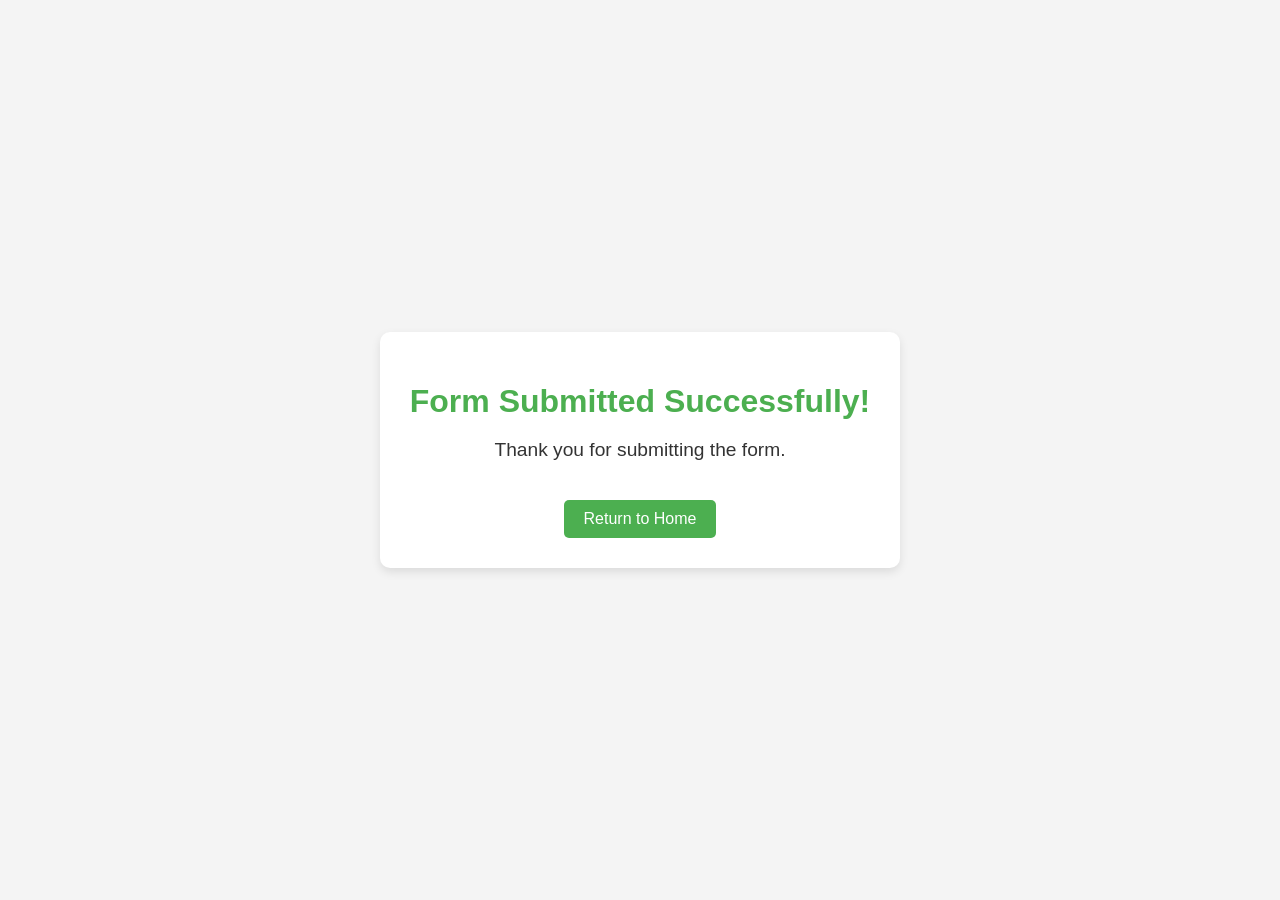
<file: chamber/thankyou.html>
<!DOCTYPE html>
<html lang="en">

<head>
    <meta charset="UTF-8">
    <meta name="viewport" content="width=device-width, initial-scale=1.0">
    <meta name="author" content="Marius Woke">
    <title>Submission Confirmation</title>
    <style>
        body {
            font-family: 'Roboto', sans-serif;
            background-color: #f4f4f4;
            display: flex;
            justify-content: center;
            align-items: center;
            height: 100vh;
            margin: 0;
        }

        .confirmation-container {
            background-color: white;
            padding: 30px;
            border-radius: 10px;
            box-shadow: 0 4px 10px rgba(0, 0, 0, 0.1);
            text-align: center;
        }

        .confirmation-container h1 {
            color: #4CAF50;
            font-size: 2em;
            margin-bottom: 10px;
        }

        .confirmation-container p {
            font-size: 1.2em;
            color: #333;
        }

        .confirmation-container a {
            display: inline-block;
            margin-top: 20px;
            padding: 10px 20px;
            background-color: #4CAF50;
            color: white;
            text-decoration: none;
            border-radius: 5px;
            transition: background-color 0.3s ease;
        }

        .confirmation-container a:hover {
            background-color: #45a049;
        }
    </style>
</head>

<body>
    <div class="confirmation-container">
        <h1>Form Submitted Successfully!</h1>
        <p>Thank you for submitting the form.</p>
        <a href="index.html">Return to Home</a>
    </div>
</body>

</html>
</file>
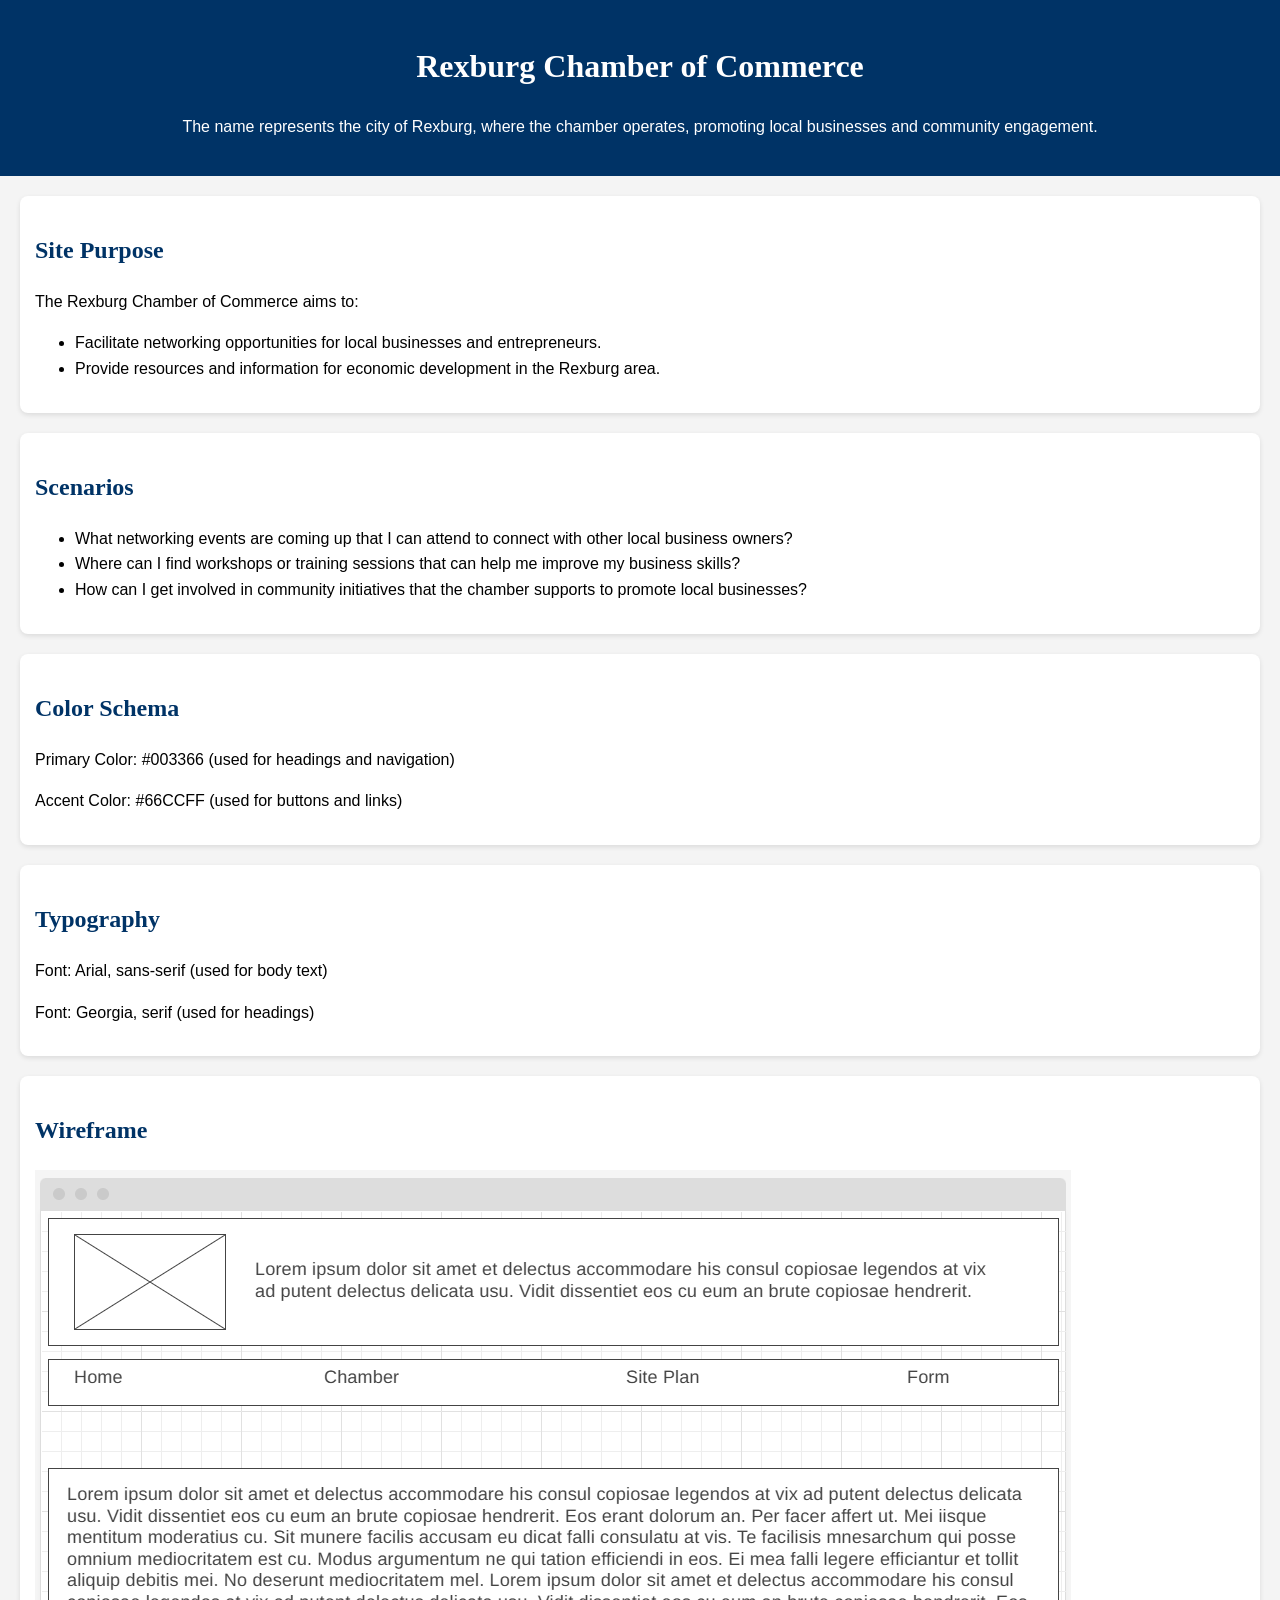
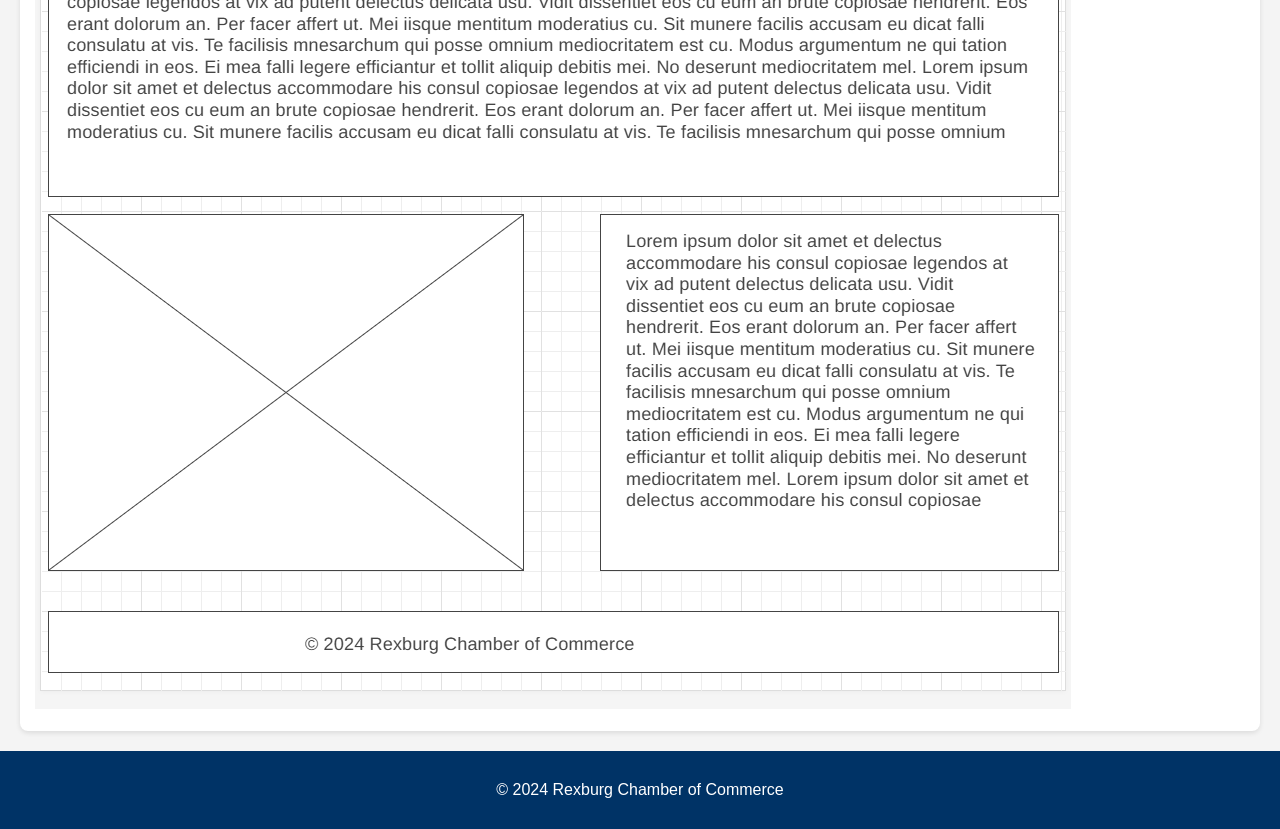
<file: week-01/chamber_site_plan.html>
<!DOCTYPE html>
<html lang="en">

<head>
    <meta charset="UTF-8">
    <meta name="viewport" content="width=device-width, initial-scale=1.0">
    <title>Rexburg Chamber of Commerce Site Plan</title>
    <link rel="stylesheet" href="cstyles/styles.css">
</head>

<body>
    <header>
        <h1>Rexburg Chamber of Commerce</h1>
        <p>The name represents the city of Rexburg, where the chamber operates, promoting local businesses and community
            engagement.</p>
    </header>

    <section id="site-purpose">
        <h2>Site Purpose</h2>
        <p>The Rexburg Chamber of Commerce aims to:</p>
        <ul>
            <li>Facilitate networking opportunities for local businesses and entrepreneurs.</li>
            <li>Provide resources and information for economic development in the Rexburg area.</li>
        </ul>
    </section>

    <section id="scenarios">
        <h2>Scenarios</h2>
        <ul>
            <li>What networking events are coming up that I can attend to connect with other local business owners?</li>
            <li>Where can I find workshops or training sessions that can help me improve my business skills?</li>
            <li>How can I get involved in community initiatives that the chamber supports to promote local businesses?
            </li>
        </ul>
    </section>

    <section id="color-schema">
        <h2>Color Schema</h2>
        <p>Primary Color: #003366 (used for headings and navigation)</p>
        <p>Accent Color: #66CCFF (used for buttons and links)</p>
    </section>

    <section id="typography">
        <h2>Typography</h2>
        <p>Font: Arial, sans-serif (used for body text)</p>
        <p>Font: Georgia, serif (used for headings)</p>
    </section>

    <section id="wireframe">
        <h2>Wireframe</h2>
        <img src="images/site_plan.png">
    </section>

    <footer>
        <p>&copy; 2024 Rexburg Chamber of Commerce</p>
    </footer>
</body>

</html>
</file>
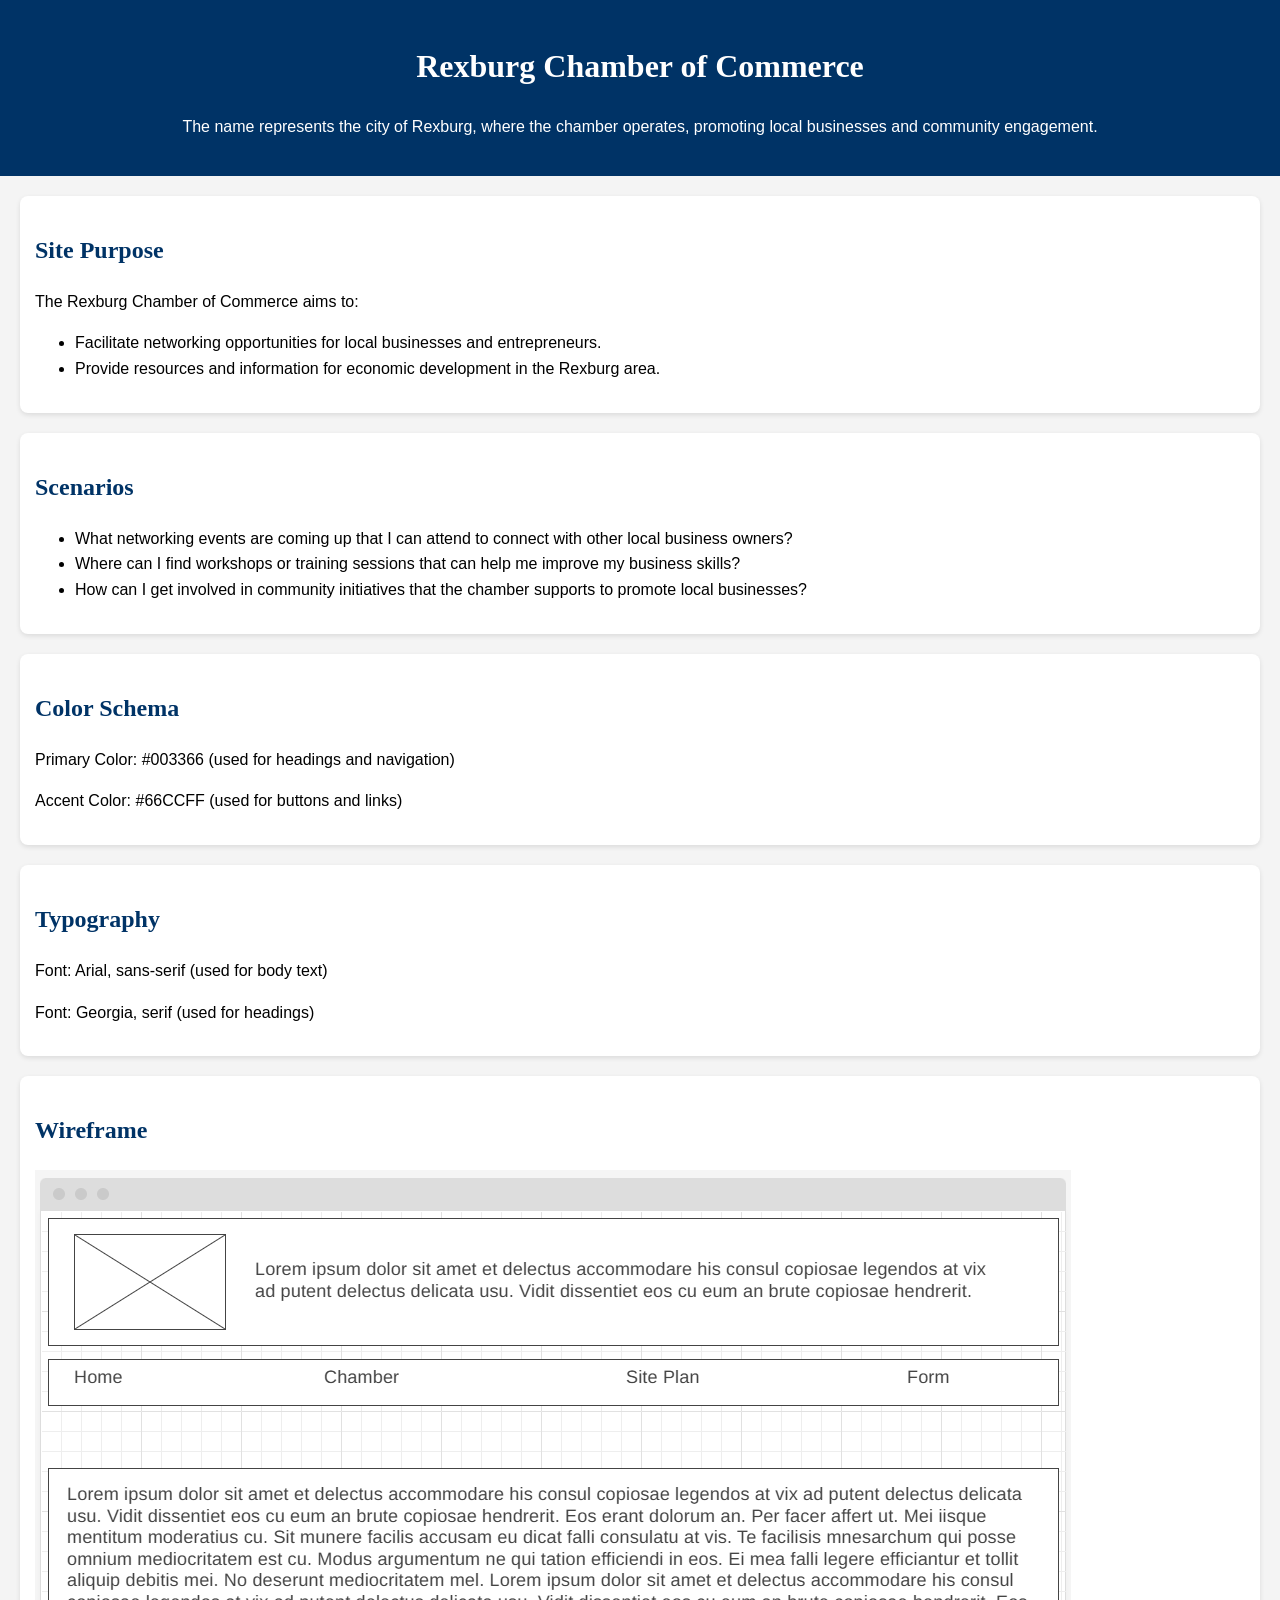
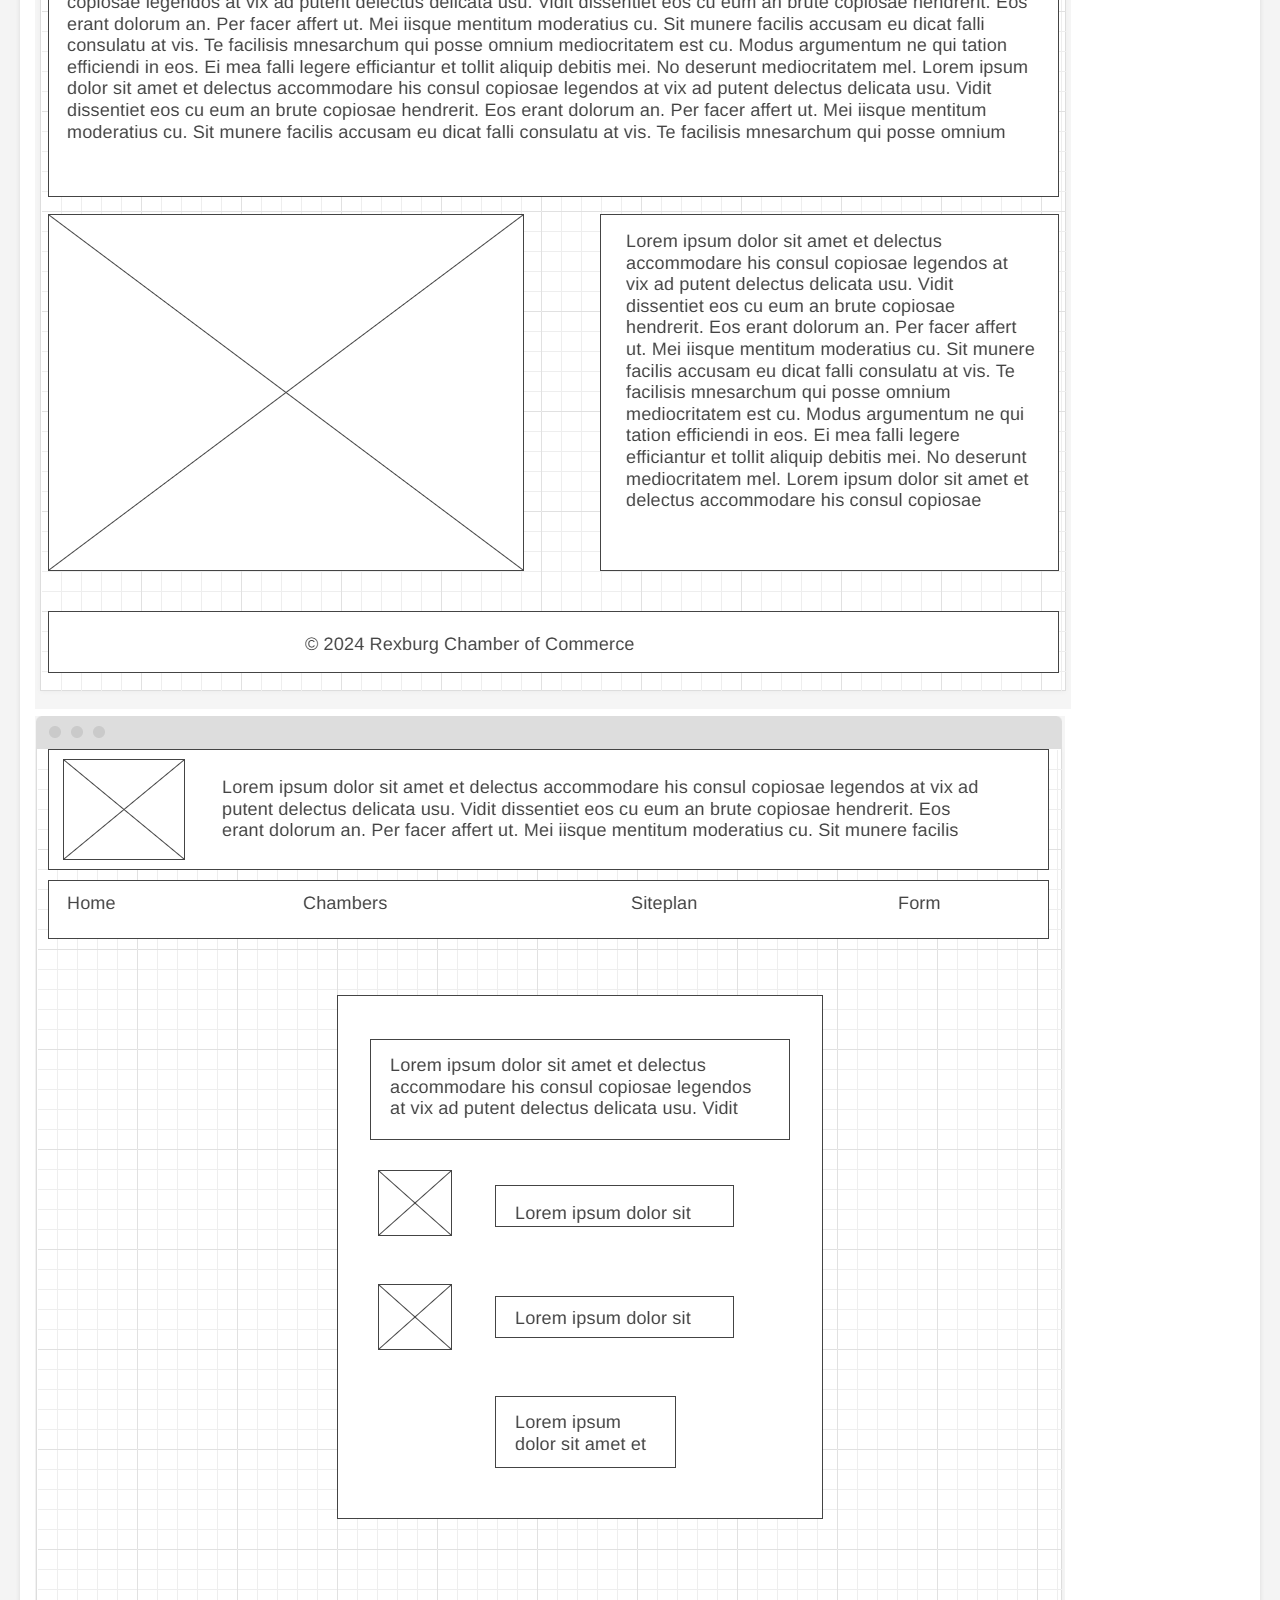
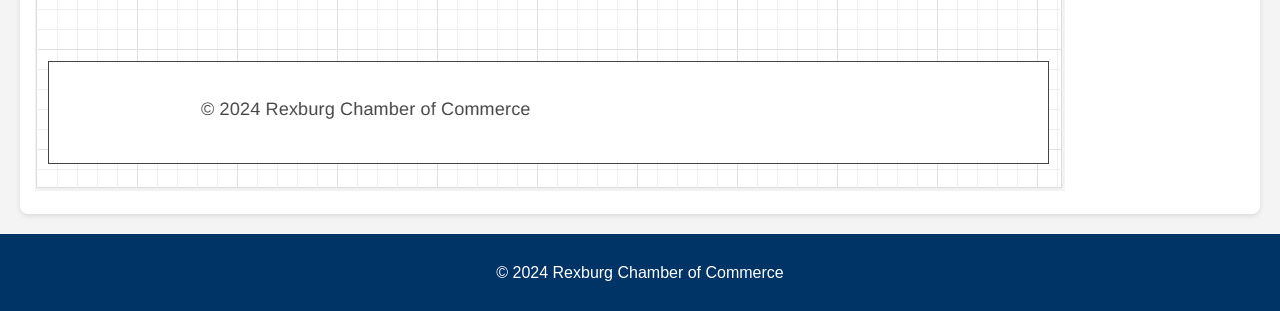
<file: week01/chamber_site_plan.html>
<!DOCTYPE html>
<html lang="en">

<head>
    <meta charset="UTF-8">
    <meta name="viewport" content="width=device-width, initial-scale=1.0">
    <title>Rexburg Chamber of Commerce Site Plan</title>
    <link rel="stylesheet" href="cstyles/styles.css">
</head>

<body>
    <header>
        <h1>Rexburg Chamber of Commerce</h1>
        <p>The name represents the city of Rexburg, where the chamber operates, promoting local businesses and community
            engagement.</p>
    </header>

    <section id="site-purpose">
        <h2>Site Purpose</h2>
        <p>The Rexburg Chamber of Commerce aims to:</p>
        <ul>
            <li>Facilitate networking opportunities for local businesses and entrepreneurs.</li>
            <li>Provide resources and information for economic development in the Rexburg area.</li>
        </ul>
    </section>

    <section id="scenarios">
        <h2>Scenarios</h2>
        <ul>
            <li>What networking events are coming up that I can attend to connect with other local business owners?</li>
            <li>Where can I find workshops or training sessions that can help me improve my business skills?</li>
            <li>How can I get involved in community initiatives that the chamber supports to promote local businesses?
            </li>
        </ul>
    </section>

    <section id="color-schema">
        <h2>Color Schema</h2>
        <p>Primary Color: #003366 (used for headings and navigation)</p>
        <p>Accent Color: #66CCFF (used for buttons and links)</p>
    </section>

    <section id="typography">
        <h2>Typography</h2>
        <p>Font: Arial, sans-serif (used for body text)</p>
        <p>Font: Georgia, serif (used for headings)</p>
    </section>

    <section id="wireframe">
        <h2>Wireframe</h2>
        <img src="images/site_plan.png">
        <img src="images/wireframe2.png">
    </section>

    <footer>
        <p>&copy; 2024 Rexburg Chamber of Commerce</p>
    </footer>
</body>

</html>
</file>
<file: chamber/styles/base.css>
* {
    box-sizing: border-box;
    margin: 0;
    padding: 0;
}

body {
    font-family: "Poppins", sans-serif;
    --color1: #fdf8f8;
    --color2: #003366;
}

/* Set general font and background color for the page */
body {
    font-family: 'Roboto', sans-serif;
    background-color: #f4f4f4;
}

/* Logo styling */
.logo img {
    border-radius: 5%;
    width: 120px;
    height: 120px;
    border: 4px solid white;
}

/* Full-width header layout */
header {
    background-color: #003366;
    color: white;
    padding: 10px 0;
}

/* Grid Layout for Main Area */
.discover-container {
    display: grid;
    grid-template-columns: 1fr 2fr;

    gap: 20px;
    padding: 20px;
}

/* Sidebar Styling */
.sidebar {
    background-color: #f4f4f4;
    padding: 20px;
    border-radius: 10px;
    box-shadow: 0 2px 5px rgba(0, 0, 0, 0.1);
}

.image-gallery figure {
    flex: 1 1 30%;
    overflow: hidden;
    border-radius: 10px;
    box-shadow: 0 2px 5px rgba(0, 0, 0, 0.1);
}

.image-gallery figure {
    flex: 1 1 30%;
    overflow: hidden;
    border-radius: 10px;
    box-shadow: 0 2px 5px rgba(0, 0, 0, 0.1);
}

.image-gallery img {
    width: 100%;
    height: auto;
    display: block;
    transition: transform 0.3s ease;
}

.image-gallery img:hover {
    transform: scale(1.1);
}

/* Lazy loading class for images */
.lazy {
    opacity: 0;
    transition: opacity 0.3s ease;
}

.lazy-loaded {
    opacity: 1;
}

/* Calendar Styling */
#calendar {
    display: grid;
    grid-template-columns: repeat(7, 1fr);
    /* 7 columns for 7 days */
    gap: 5px;
    text-align: center;
    margin-top: 20px;
}

#calendar .day {
    padding: 10px;
    background-color: #f4f4f4;
    border-radius: 5px;
    box-shadow: 0 1px 3px rgba(0, 0, 0, 0.1);
}

#calendar .header {
    font-weight: bold;
    background-color: #003366;
    color: white;
}

#calendar .current-day {
    background-color: #4CAF50;
    /* Highlight today's date */
    color: white;
}

/* Sidebar Statistics and Attractions Styling */
.sidebar h3 {
    margin-top: 20px;
    color: #003366;
    font-size: 1.2em;
    font-weight: bold;
    border-bottom: 2px solid #003366;
    padding-bottom: 5px;
}

.sidebar ul {
    list-style-type: none;
    padding: 0;
    margin: 10px 0;
}

.sidebar ul li {
    margin-bottom: 10px;
    font-size: 0.95em;
}

.sidebar ul li strong {
    color: #003366;
}

.sidebar p {
    margin: 10px 0;
    font-size: 0.95em;
    color: #333;
}


/* Hero section */
.hero {
    position: relative;
    width: 100%;
    max-height: 500px;
    overflow: hidden;
    margin-bottom: 20px;
    z-index: 1;
}

.hero img {
    width: 100%;
    height: auto;
    display: block;
}

.hero .cta {
    position: absolute;
    bottom: 20px;
    left: 50%;
    transform: translateX(-50%);
    background-color: #4CAF50;
    color: white;
    padding: 15px 30px;
    text-decoration: none;
    font-size: 1.5em;
    border-radius: 5px;
    z-index: 10;
}

/* Content section */
main {
    padding: 20px;
}


.events-weather {
    display: flex;
    justify-content: space-between;
    gap: 20px;
    flex-direction: column;
    margin-bottom: 20px;
}

#current-events,
#weather {
    flex: 1;
    background-color: #fff;
    padding: 20px;
    border-radius: 10px;
    box-shadow: 0 2px 5px rgba(0, 0, 0, 0.1);
    text-align: center;
}

.spot {
    text-align: center;
    padding: 20px;
    margin: auto;
    font-family: 'Arial', sans-serif;
    font-size: 24px;
    color: #8cdaee;
    /* Blue text */

    /* Text glow effect */
    text-shadow: 0 0 10px rgba(48, 60, 230, 1),
        /* Strong blue glow */
        0 0 20px rgba(48, 60, 230, 0.8),
        /* Lighter outer blue glow */
        0 0 30px rgba(48, 60, 230, 0.7),
        /* Even lighter */
        0 0 40px rgba(255, 255, 255, 0.8);
    /* White outer glow */
}



.spotlights {
    margin: 0 auto;
    margin-bottom: 20px;

}

#company-spotlights {
    display: flex;
    justify-content: space-between;
    gap: 20px;
    margin-bottom: 20px;
}

.spotlight {
    background-color: #fff;
    padding: 20px;
    border-radius: 10px;
    box-shadow: 0 4px 10px rgba(0, 0, 0, 0.1);
    text-align: center;
    transition: transform 0.3s ease, box-shadow 0.3s ease;
    margin-bottom: 20px;
    flex: 1;
}

.spotlight h4 {
    margin-bottom: 10px;
    font-size: 1.3em;
    color: #003366;
    text-transform: uppercase;
    letter-spacing: 1px;
}

.spotlight p {
    font-size: 1em;
    color: #666;
    margin-bottom: 10px;
}

.spotlight a {
    text-decoration: none;
    color: #4CAF50;
    font-weight: 700;
    transition: color 0.3s ease;
    border-bottom: 2px solid transparent;
}

.spotlight a:hover {
    color: #003366;
    border-bottom: 2px solid #003366;
}

.footer-logo-text {
    display: flex;
    align-items: center;
    /* Keeps logo and text aligned vertically */
    text-align: center;
    color: #ccc;
    flex: 1;
}

.footer-logo-text img {
    width: 50px;
    /* Adjust as needed */
    height: auto;
    margin-right: 10px;
    border-radius: 5%;
    width: 120px;
    height: 120px;
    border: 4px solid white;
}

footer {
    display: block;
    text-align: center;
    padding: 20px;
    background-color: #003366;
    color: white;
}

.footer-content {
    display: block;
    width: 100%;
    margin: 0 auto;
}

.contact-info,
.footer-links {
    margin-bottom: 10px;
    text-align: center;
}

.contact-info a {
    color: #f39c12;
    text-decoration: none;
}

.footer-links {
    color: #ccc;
    font-size: 0.85em;
}

.footer-links .author {
    color: #f39c12;
    font-weight: bold;
}

.footer-links .project {
    color: #fff;
}

/* Directory container styling */
#directory-container.grid {
    display: grid;
    grid-template-columns: repeat(auto-fit, minmax(250px, 1fr));
    gap: 20px;
}

#directory-container.list {
    display: block;
}

.member-card {
    background: white;
    padding: 15px;
    border-radius: 5px;
    box-shadow: 0 4px 8px rgba(0, 0, 0, 0.1);
    text-align: center;
    transition: transform 0.3s ease;
}

.member-card img {
    max-width: 100px;
    margin-bottom: 10px;
}

.member-card h3 {
    margin-bottom: 5px;
}

.member-card p,
.member-card a {
    margin: 0;
}

/* Mobile List View with stacked fields and zebra striping */
#directory-container.list .member-card {
    display: flex;
    flex-direction: column;
    align-items: flex-start;
    padding: 15px;
    margin-bottom: 10px;
    background-color: #ffffff;
    border-bottom: 1px solid #e0e0e0;
}

#directory-container.list .member-card:nth-child(even) {
    background-color: #f4f4f4;
}

/* Each field stacked for readability */
.member-name {
    font-weight: bold;
    font-size: 1.1em;
    margin-bottom: 5px;
}

.member-address,
.member-phone,
.member-website {
    font-size: 1em;
    margin-bottom: 5px;
}

.member-website a {
    color: #0066cc;
    text-decoration: none;
}
</file>
<file: chamber/styles/larger.css>
@media screen and (min-width: 611px) {

    /* Hero image adjustments for larger screens */
    .hero img {
        width: 100vw;
        max-width: none;
        height: auto;
        display: block;
        margin: 0;
    }

    .events-weather {
        display: flex;
        flex-direction: row;
    }

    .spot {
        display: none;
    }


    /* Company Spotlights layout on larger screens */
    #company-spotlights {
        display: flex;
        justify-content: space-between;
        width: 100vw;
        margin: 0;
        padding: 0;
        box-sizing: border-box;
    }

    .spotlight {
        flex: 1;
        margin: 0 10px;
        padding: 20px;
        background-color: #f9f9f9;
        border: 1px solid #ddd;
        text-align: center;
        border-radius: 8px;
        box-shadow: 0 4px 8px rgba(0, 0, 0, 0.1);
        transition: transform 0.3s ease, box-shadow 0.3s ease;
    }

    .spotlight:hover {
        transform: translateY(-10px);
        /* Bigger hover effect */
        box-shadow: 0 8px 20px rgba(0, 0, 0, 0.2);
    }

    .spotlight a:hover {
        color: #003366;
        border-bottom: 2px solid #003366;
    }

    .spotlights {
        display: flex;
        justify-content: space-between;
        width: 100%;
    }

    /* Prevent horizontal scrolling */
    body,
    html {
        margin: 0;
        padding: 0;
        width: 100%;
        overflow-x: hidden;
    }

    /* Main content width on larger screens */
    main {
        width: 100vw;
        padding: 0;
        margin: 0;
    }

    .logo {
        display: flex;
        align-items: center;
    }

    .logo img {
        width: 150px;
        margin-right: 15px;
        /* Adds space between the logo and the text */
    }



    .logo p {
        color: #fff;
        font-family: 'Roboto', sans-serif;
        /* Ensures text is elegant */
        font-size: 1.5em;
        /* Increases the font size */
        font-weight: 700;
        /* Makes the text bold */
        text-transform: uppercase;
        /* Changes text to all caps */
        letter-spacing: 2px;
        /* Adds letter spacing for a clean look */
        margin: 0;
        text-shadow: 2px 2px 5px rgba(0, 0, 0, 0.5);
        /* Adds a shadow for depth */
    }

    .footer-logo img {
        width: 80px;
        /* Adjust as necessary */
        height: auto;
        margin-right: 20px;
    }

    footer {
        display: flex;
        justify-content: space-between;
        align-items: center;
        padding: 20px;
        background-color: #003366;
        color: white;
    }

    .footer-content {
        display: flex;
        justify-content: space-between;
        width: 100%;
        max-width: 1200px;
        margin: 0 auto;
    }

    .contact-info {
        text-align: left;
        color: #ccc;
    }

    .footer-links {
        text-align: right;
        color: #ccc;
    }

    .footer-links .author {
        color: #f39c12;
        font-weight: bold;
    }

    .footer-links .project {
        color: #fff;
    }

    /* Larger screen grid layout */
    #directory-container.grid {
        grid-template-columns: repeat(auto-fit, minmax(250px, 1fr));
        gap: 20px;
    }

    /* Zebra striping for list view */
    #directory-container.list .member-card:nth-child(even) {
        background-color: #f4f4f4;
    }

    /* Center content in each member card */
    .member-card {
        display: flex;
        flex-direction: column;
        align-items: center;
        padding: 20px;
        background-color: white;
        border: 1px solid #ddd;
        border-radius: 5px;
        text-align: center;
        box-shadow: 0 4px 8px rgba(0, 0, 0, 0.1);
    }

    #directory-container.list .member-card {
        display: grid;
        grid-template-columns: 1fr 2fr 1fr 2fr;
        align-items: center;
        padding: 15px;
        margin-bottom: 10px;
        background-color: #ffffff;
        border-bottom: 1px solid #e0e0e0;
    }

    #directory-container.list .member-card:nth-child(even) {
        background-color: #f4f4f4;
    }

    /* Column alignment */
    .member-name {
        font-weight: bold;
        font-size: 1.1em;
    }

    .member-address,
    .member-phone,
    .member-website {
        font-size: 1em;
    }

    .member-website a {
        color: #0066cc;
        text-decoration: none;
    }

}
</file>
<file: chamber/styles/ham.css>
li {
    list-style: none;
}

a {
    color: white;
    text-decoration: none;
}

.nav-bar {
    min-height: 70px;
    display: flex;
    justify-content: space-between;
    align-items: center;
    padding: 0 24px;
    background-color: #003366;
}

.nav-branding {
    display: flex;
    align-items: center;
    gap: 10px;
    color: white;
    font-size: 1.2em;
    font-weight: bold;
}

.nav-menu {
    display: flex;
    justify-content: space-between;
    align-items: center;
    gap: 30px;
}

.nav-link {
    transition: 0.7s ease;
}

.nav-link:hover {
    color: rgb(243, 113, 243);
}

.social-icons {
    display: flex;
    gap: 10px;
}

.hamburger {
    display: none;
}

.bar {
    display: block;
    width: 25px;
    height: 3px;
    margin: 5px auto;
    transition: all 0.3s ease-in-out;
    background-color: white;
}

@media (max-width: 768px) {
    .hamburger {
        display: block;
        z-index: 1500;
    }

    .hamburger.active .bar:nth-child(2) {
        opacity: 0;
    }

    .hamburger.active .bar:nth-child(1) {
        transform: translateY(8px) rotate(45deg);
    }

    .hamburger.active .bar:nth-child(3) {
        transform: translateY(-8px) rotate(-45deg);
    }

    .nav-menu {
        position: fixed;
        left: -100%;
        top: 70px;
        gap: 0;
        flex-direction: column;
        background-color: #003366;
        width: 100%;
        text-align: center;
        transition: 0.3s;
        z-index: 1000;
        /* Add this line */
    }

    .nav-item {
        margin: 16px 0;
    }

    .nav-menu.active {
        left: 0;
    }
}
</file>
<file: week_01/styles/base.css>
/* General page styling */
body {
    font-family: 'Roboto', sans-serif;
    margin: 0;
    padding: 0;
    background-color: #f9f9f9;
}

/* Header container */
.header-container {
    display: flex;
    justify-content: center;
    align-items: center;
    background-color: #2e4a6f;
    padding: 20px;
}

/* Profile picture */
header img {
    border-radius: 5%;
    width: 120px;
    height: 120px;
    border: 4px solid white;
}

/* Header text */
.header-text h1 {
    font-size: 2rem;
    color: white;
    margin-left: 20px;
}

/* Full-width navigation bar */
nav {
    background-color: #1c1c1c;
    padding: 0;
    width: 100vw;
    position: relative;
}

/* ham menu */
.ham-menu {
    height: 50px;
    width: 40px;
    margin-left: auto;
    position: relative;
    display: none;
    /* Hide by default */
}

.ham-menu span {
    height: 5px;
    width: 100%;
    background-color: #6F86FF;
    border-radius: 25px;
    position: absolute;
    left: 50%;
    top: 50%;
    transform: translate(-50%, -50%);
    transition: .3s ease;
}

.ham-menu span:nth-child(1) {
    top: 25%;
}

.ham-menu span:nth-child(3) {
    top: 75%;
}

.ham-menu.active span {
    background-color: white;
}

.ham-menu.active span:nth-child(1) {
    top: 50%;
    transform: translate(-50%, -50%) rotate(45deg);
}

.ham-menu.active span:nth-child(2) {
    opacity: 0;
}

.ham-menu.active span:nth-child(3) {
    top: 50%;
    transform: translate(-50%, -50%) rotate(-45deg);
}

/* Navigation list */
nav ul {
    list-style-type: none;
    margin: 0;
    padding: 0;
    display: flex;
    flex-direction: column;
    align-items: center;
}

/* Navigation items */
nav a {
    display: block;
    padding: 1rem 2rem;
    color: #fff;
    text-decoration: none;
    background-color: #1d1c1c;
    transition: background-color 0.3s ease, color 0.3s ease;
}

/* Hover effect */
nav a:hover {
    background-color: #74bbc0;
    color: #fff;
}

/* Active/current page link */
nav a.active {
    background-color: #272120;
}

/* Hide the navigation links by default on mobile */
nav ul {
    list-style-type: none;
    margin: 0;
    padding: 0;
    display: flex;
    flex-direction: column;
    /* Stack vertically on small screens */
    align-items: center;
}

/* Show navigation links when toggled */
.nav-links.show {
    display: flex;
}

/* Main content */
main {
    max-width: 900px;
    margin: 20px auto;
    padding: 10px;
    display: grid;
    grid-template-columns: 1fr;
    gap: 20px;
}

/* Title container */
.title-container {
    grid-column: 1;
    text-align: center;
    padding-bottom: 10px;
}

.title-container h1 {
    font-size: 1.8rem;
    margin: 0;
}

.title-container hr {
    border: none;
    height: 2px;
    background-color: #ccc;
    width: 50%;
    margin: 10px auto;
}

/* Card styling */
.card {
    background-color: #fff;
    border: 1px solid #ccc;
    border-radius: 8px;
    padding: 20px;
    box-shadow: 0 2px 8px rgba(0, 0, 0, 0.1);
}

.card h2 {
    background-color: #2e4a6f;
    color: white;
    padding: 10px;
    border-radius: 8px 8px 0 0;
    margin: -20px -20px 20px -20px;
    text-align: center;
}

/* Footer styling */
footer {
    background-color: #2e4a6f;
    color: white;
    text-align: center;
    padding: 20px;
    margin-top: 20px;
}

footer p {
    margin: 5px 0;
}

/* Media Queries */
@media (max-width: 768px) {
    .ham-menu {
        display: block;
        /* Show on smaller screens */
    }

    .nav-links {
        display: none;
        flex-direction: column;
        background-color: #1c1c1c;
        position: absolute;
        top: 60px;
        right: 0;
        width: 100%;
        padding: 0;
    }

    .nav-links li {
        width: 100%;
        text-align: center;
    }

    .nav-links a {
        padding: 1rem 0;
    }

    .nav-links.show {
        display: flex;
    }
}

/* off-screen-menu */
.off-screen-menu {
    background-color: rgb(34, 37, 49);
    height: 100vh;
    width: 100%;
    max-width: 450px;
    position: fixed;
    top: 0;
    right: -450px;
    display: flex;
    flex-direction: column;
    align-items: center;
    justify-content: center;
    text-align: center;
    font-size: 3rem;
    transition: .3s ease;
}

.off-screen-menu.active {
    right: 0;
}
</file>
<file: week_01/styles/larger.css>
/* Larger screen layout */
@media (min-width: 768px) {

    /* Main layout adjustment */
    main {
        grid-template-columns: 1fr 1fr;
        /* Two columns on larger screens */
        gap: 20px;
    }

    /* Title container should span two columns on larger screens */
    .title-container {
        grid-column: span 2;
    }

    nav ul {
        flex-direction: row;
        /* Stack horizontally on larger screens */
        justify-content: space-around;
    }

    nav a {
        padding: 1rem 1.5rem;
        /* Adjust padding for larger screens */
    }

    /* Ensure nav links are visible on larger screens */
    .nav-links {
        display: flex !important;
    }

    /* Hide hamburger button on larger screens */
    .ham-menu {
        display: none;
    }
}
</file>
<file: styles/base.css>
/* Global CSS Variables */
:root {
    --primary-color: #2e4a6f;
    /* Main color used for headers, buttons, etc. */
    --secondary-color: #7ea0eb;
    /* Secondary color for form backgrounds, highlights */
    --font-color: #333;
    /* General font color */
    --background-color: #f9f9f9;
    /* Page background color */
}

/* General page styling */

body {
    font-family: 'Roboto', sans-serif;
    margin: 0;
    padding: 0;
    background-color: #f9f9f9;
}

.hero {
    position: relative;
}

.hero picture {
    width: 100%;
}

.hero img {
    width: 100%;
    height: auto;
    display: block;
}

.hero span {
    position: absolute;
    bottom: 0;
    left: 0;
    background-color: rgba(255, 255, 255, 0.5);
    padding: 1rem;
    font-family: 'Dancing Script'

}

.map-container {
    position: relative;
    width: 100%;
    height: 0;
    padding-bottom: 56.25%;
    /* 16:9 aspect ratio */
}

.map-iframe {
    position: absolute;
    top: 0;
    left: 0;
    width: 100%;
    height: 100%;
    border: 0;
}

/* Header container */
.header-container {
    display: flex;
    justify-content: center;
    align-items: center;
    background-color: #2e4a6f;
    padding: 20px;
}

/* Profile picture */
header img {
    border-radius: 5%;
    width: 120px;
    height: 120px;
    border: 4px solid white;
}

/* Header text */
.header-text h1 {
    font-size: 2rem;
    color: white;
    margin-left: 20px;
}

/* Mobile View ***************/
#menu {
    display: block;
    font-size: 2rem;
    font-weight: 700;
    text-decoration: none;
    padding: .5rem .75rem;
    background-color: #eee;
    color: #000;
}

#menu::before {
    content: "≡";
}

nav {
    background-color: rgb(12, 12, 12);
}

.navigation {
    list-style: none;
    margin: 0 auto;
    max-width: 760px;
}

.navigation li {
    display: none;
}

.navigation a {
    display: block;
    padding: 0.75rem;
    text-align: left;
    text-decoration: none;
    color: rgb(247, 240, 240);
    font-weight: 700;
    transition: 0.5s;
    font-size: clamp(1rem, 2vmin, 1.5rem);
}

.navigation a:hover,
.navigation a:active {
    color: white;
    background-color: rgb(84, 165, 231);
}

.show li {
    display: block;
}

#menu.show::before {
    content: "X";
}

/* Main content */
main {
    max-width: 900px;
    margin: 20px auto;
    padding: 10px;
    display: grid;
    grid-template-columns: 1fr;
    gap: 20px;
}

/* Title container */
.title-container {
    grid-column: 1;
    text-align: center;
    padding-bottom: 10px;
}

.title-container h1 {
    font-size: 1.8rem;
    margin: 0;
}

.title-container hr {
    border: none;
    height: 2px;
    background-color: #ccc;
    width: 50%;
    margin: 10px auto;
}

.form-container {
    display: flex;
    justify-content: center;
    align-items: center;
    padding: 20px;
}

.custom-form {
    max-width: 400px;
    width: 100%;
    margin: 0 auto;
}


/* Card styling */
.card {
    background-color: #fff;
    border: 1px solid #ccc;
    border-radius: 8px;
    padding: 20px;
    box-shadow: 0 2px 8px rgba(0, 0, 0, 0.1);
}

.card h2 {
    background-color: #2e4a6f;
    color: white;
    padding: 10px;
    border-radius: 8px 8px 0 0;
    margin: -20px -20px 20px -20px;
    text-align: center;
}

/* Footer styling */
footer {
    background-color: #2e4a6f;
    color: white;
    text-align: center;
    padding: 20px;
    margin-top: 20px;
}

footer p {
    margin: 5px 0;
}
</file>
<file: styles/larger.css>
/* Larger screen layout */
@media (min-width: 768px) {

    /* Global CSS Variables */
    :root {
        --primary-color: #2e4a6f;
        /* Main color used for headers, buttons, etc. */
        --secondary-color: #7ea0eb;
        /* Secondary color for form backgrounds, highlights */
        --font-color: #333;
        /* General font color */
        --background-color: #f9f9f9;
        /* Page background color */
    }

    /* Main layout adjustment */
    main {
        grid-template-columns: 1fr 1fr;
        /* Two columns on larger screens */
        gap: 20px;
        display: flex;
        justify-content: center;
        align-items: center;

    }

    .form-container {
        width: 100%;
        display: flex;
        justify-content: center;
    }

    .custom-form {
        max-width: 500px;
        padding: 40px;
        margin: 0 auto;
    }

    /* Title container should span two columns on larger screens */
    .title-container {
        grid-column: span 2;
    }

    .navigation {
        display: flex;
    }

    .navigation li {
        display: block;
        /* change state in small view */
        flex: 1 1 100%;
    }

    .navigation a {
        text-align: center;
    }

    #menu {
        display: none;
    }


    .map-container {
        position: relative;
        width: 100%;
        height: 0;
        padding-bottom: 56.25%;
        /* 16:9 aspect ratio */
    }

    .map-iframe {
        position: absolute;
        top: 0;
        left: 0;
        width: 100%;
        height: 100%;
        border: 0;
    }
}
</file>
<file: styles/form.css>
:root {
    --primary-color: #2e4a6f;
    /* Main color for headers, buttons, etc. */
    --secondary-color: #7ea0eb;
    /* Secondary color for form backgrounds, highlights */
    --font-color: #333;
    /* General font color */
    --background-color: #f9f9f9;
    /* Page background color */
    --error-color: lightcoral;
    /* Color for error states */
    --valid-color: #c8e6c9;
    /* Color for valid input states */
    --button-hover-color: #34a0a4;
    /* Color for button hover */
    --star-color: #FFD700;
    /* Color for rating stars */
}

form.custom-form {
    background-color: rgba(255, 255, 255, 0.2);
    padding: 30px;
    border-radius: 20px;
    box-shadow: 0 4px 30px rgba(0, 0, 0, 0.1);
    backdrop-filter: blur(10px);
    -webkit-backdrop-filter: blur(10px);
    border: 1px solid rgba(255, 255, 255, 0.3);
    max-width: 400px;
    width: 100%;
    display: flex;
    flex-direction: column;
    align-items: center;
    color: var(--font-color);
    margin: 0 auto;
}

form.custom-form h1 {
    font-size: 24px;
    margin-bottom: 20px;
    color: var(--font-color);
}

/* Input container to manage icons inside input fields */
.input-container {
    position: relative;
    width: 100%;
    margin-bottom: 15px;
}

/* Username and Password input fields with a light background */
.input-container input,
.input-container select {
    width: 100%;
    padding: 12px 40px;
    border: none;
    border-radius: 10px;
    font-size: 16px;
    background-color: var(--secondary-color);
    color: var(--font-color);
    box-sizing: border-box;
    /* Ensure padding and borders are within the element’s width */
    transition: background-color 0.3s ease;
}

.input-container input.error,
.input-container select.error {
    background-color: var(--error-color);
}

.input-container input::placeholder,
.input-container select::placeholder {
    color: rgba(255, 255, 255, 0.6);
}

/* Icons inside input fields */
.input-container i {
    position: absolute;
    left: 10px;
    top: 50%;
    transform: translateY(-50%);
    color: var(--font-color);
    font-size: 18px;
}

/* Business/Organization Description textarea styling */
textarea {
    width: 100%;
    height: 150px;
    padding: 12px;
    border-radius: 10px;
    border: none;
    font-size: 16px;
    background-color: var(--background-color);
    color: var(--font-color);
    transition: background-color 0.3s ease;
}

textarea.valid {
    background-color: var(--valid-color);
}

textarea.error {
    background-color: var(--error-color);
}

/* Button styling */
.custom-form button {
    width: 100%;
    padding: 12px;
    border: none;
    border-radius: 20px;
    margin-top: 15px;
    font-size: 16px;
    background-color: var(--secondary-color);
    color: var(--font-color);
    cursor: pointer;
    transition: all 0.3s ease;
}

.custom-form button:hover {
    background-color: var(--button-hover-color);
    box-shadow: 0 8px 20px rgba(0, 0, 0, 0.2);
}

/* Style for links inside the form */
.custom-form .links {
    display: flex;
    justify-content: space-between;
    width: 100%;
    margin-top: 15px;
    color: var(--font-color);
}

.custom-form .links a {
    color: var(--font-color);
    text-decoration: none;
}

.custom-form .links a:hover {
    text-decoration: underline;
}

.custom-form .register {
    margin-top: 15px;
    text-align: center;
}

.custom-form .register a {
    color: var(--font-color);
    text-decoration: none;
}

.custom-form .register a:hover {
    text-decoration: underline;
}

/* Rating stars styling */
.rating-stars {
    display: flex;
    gap: 5px;
    margin-bottom: 15px;
}

.rating-stars i {
    color: var(--star-color);
    font-size: 24px;
    cursor: pointer;
}

.rating-stars i:hover,
.rating-stars i.active {
    color: var(--secondary-color);
}

/* Adjust for media query */
@media screen and (min-width: 611px) {
    form.custom-form {
        max-width: 500px;
        padding: 40px;
    }

    .custom-form button {
        font-size: 18px;
        padding: 15px;
    }
}
</file>
<file: chamber/styles/form.css>
/* Form Styles (form.css) */

/* Ensures that the form is styled specifically and avoids conflicts */
form.custom-form {
    background-color: rgba(255, 255, 255, 0.2);
    padding: 30px;
    border-radius: 20px;
    box-shadow: 0 4px 30px rgba(0, 0, 0, 0.1);
    backdrop-filter: blur(10px);
    -webkit-backdrop-filter: blur(10px);
    border: 1px solid rgba(255, 255, 255, 0.3);
    max-width: 400px;
    width: 100%;
    display: flex;
    flex-direction: column;
    align-items: center;
    color: black;
    margin: 0 auto;
}

form.custom-form h1 {
    font-size: 24px;
    margin-bottom: 20px;
    color: black;
}

/* Input container to manage icons inside input fields */
.input-container {
    position: relative;
    width: 100%;
    margin-bottom: 15px;
}

/* Username and Password input fields with a light green background */
.input-container input,
.input-container select {
    width: 100%;
    padding: 12px 40px;
    border: none;
    border-radius: 10px;
    font-size: 16px;
    background-color: #7ea0eb;
    /* Set the same background color */
    color: black;
    transition: background-color 0.3s ease;
}

.input-container input.error,
.input-container select.error {
    background-color: lightcoral;
    /* Changes to red (lightcoral) if there is an error */
}

.input-container input::placeholder,
.input-container select::placeholder {
    color: rgba(255, 255, 255, 0.6);
}

/* Icons inside input fields */
.input-container i {
    position: absolute;
    left: 10px;
    top: 50%;
    transform: translateY(-50%);
    color: black;
    font-size: 18px;
}

/* Business/Organization Description textarea styling */
textarea {
    width: 100%;
    /* Ensures the textarea takes the full width of the form */
    height: 150px;
    /* Increase the height for better visibility */
    padding: 12px;
    /* Add padding for better text visibility */
    border-radius: 10px;
    /* Match the style of other inputs */
    border: none;
    /* Remove border for consistency */
    font-size: 16px;
    /* Ensure font size is consistent with other inputs */
    background-color: #ecf0f8;
    /* Match the background with other inputs */
    color: black;
    /* Text color */
    transition: background-color 0.3s ease;
    /* Smooth transition for background color */
}

/* Styling for valid textarea */
textarea.valid {
    background-color: #c8e6c9;
    /* Light green background for valid input */
}

/* Styling for error textarea */
textarea.error {
    background-color: lightcoral;
    /* Light red for errors */
}


/* Button styling */
.custom-form button {
    width: 100%;
    padding: 12px;
    border: none;
    border-radius: 20px;
    margin-top: 15px;
    font-size: 16px;
    background-color: #7ea0eb;
    color: black;
    cursor: pointer;
    transition: all 0.3s ease;
}

.custom-form button:hover {
    background-color: #34a0a4;
    box-shadow: 0 8px 20px rgba(0, 0, 0, 0.2);
}

/* Style for links inside the form */
.custom-form .links {
    display: flex;
    justify-content: space-between;
    width: 100%;
    margin-top: 15px;
    color: black;
}

.custom-form .links a {
    color: black;
    text-decoration: none;
}

.custom-form .links a:hover {
    text-decoration: underline;
}

.custom-form .register {
    margin-top: 15px;
    text-align: center;
}

.custom-form .register a {
    color: black;
    text-decoration: none;
}

.custom-form .register a:hover {
    text-decoration: underline;
}

/* Rating stars styling */
.rating-stars {
    display: flex;
    gap: 5px;
    margin-bottom: 15px;
}

.rating-stars i {
    color: #FFD700;
    font-size: 24px;
    cursor: pointer;
}

.rating-stars i:hover,
.rating-stars i.active {
    color: #7ea0eb;
}

/* Adjust for media query */
@media screen and (min-width: 611px) {
    form.custom-form {
        max-width: 500px;
        padding: 40px;
    }

    .custom-form button {
        font-size: 18px;
        padding: 15px;
    }
}
</file>
<file: week-01/cstyles/styles.css>
body {
    font-family: Arial, sans-serif;
    line-height: 1.6;
    margin: 0;
    padding: 0;
    background-color: #f4f4f4;
}

header {
    background: #003366;
    color: #fff;
    padding: 20px;
    text-align: center;
}

h1,
h2 {
    font-family: Georgia, serif;
}

h2 {
    color: #003366;
}

section {
    margin: 20px;
    padding: 15px;
    background: #fff;
    border-radius: 8px;
    box-shadow: 0 2px 5px rgba(0, 0, 0, 0.1);
}

footer {
    text-align: center;
    padding: 10px 0;
    background: #003366;
    color: #fff;
}
</file>
<file: week01/cstyles/styles.css>
body {
    font-family: Arial, sans-serif;
    line-height: 1.6;
    margin: 0;
    padding: 0;
    background-color: #f4f4f4;
}

header {
    background: #003366;
    color: #fff;
    padding: 20px;
    text-align: center;
}

h1,
h2 {
    font-family: Georgia, serif;
}

h2 {
    color: #003366;
}

section {
    margin: 20px;
    padding: 15px;
    background: #fff;
    border-radius: 8px;
    box-shadow: 0 2px 5px rgba(0, 0, 0, 0.1);
}

footer {
    text-align: center;
    padding: 10px 0;
    background: #003366;
    color: #fff;
}
</file>
